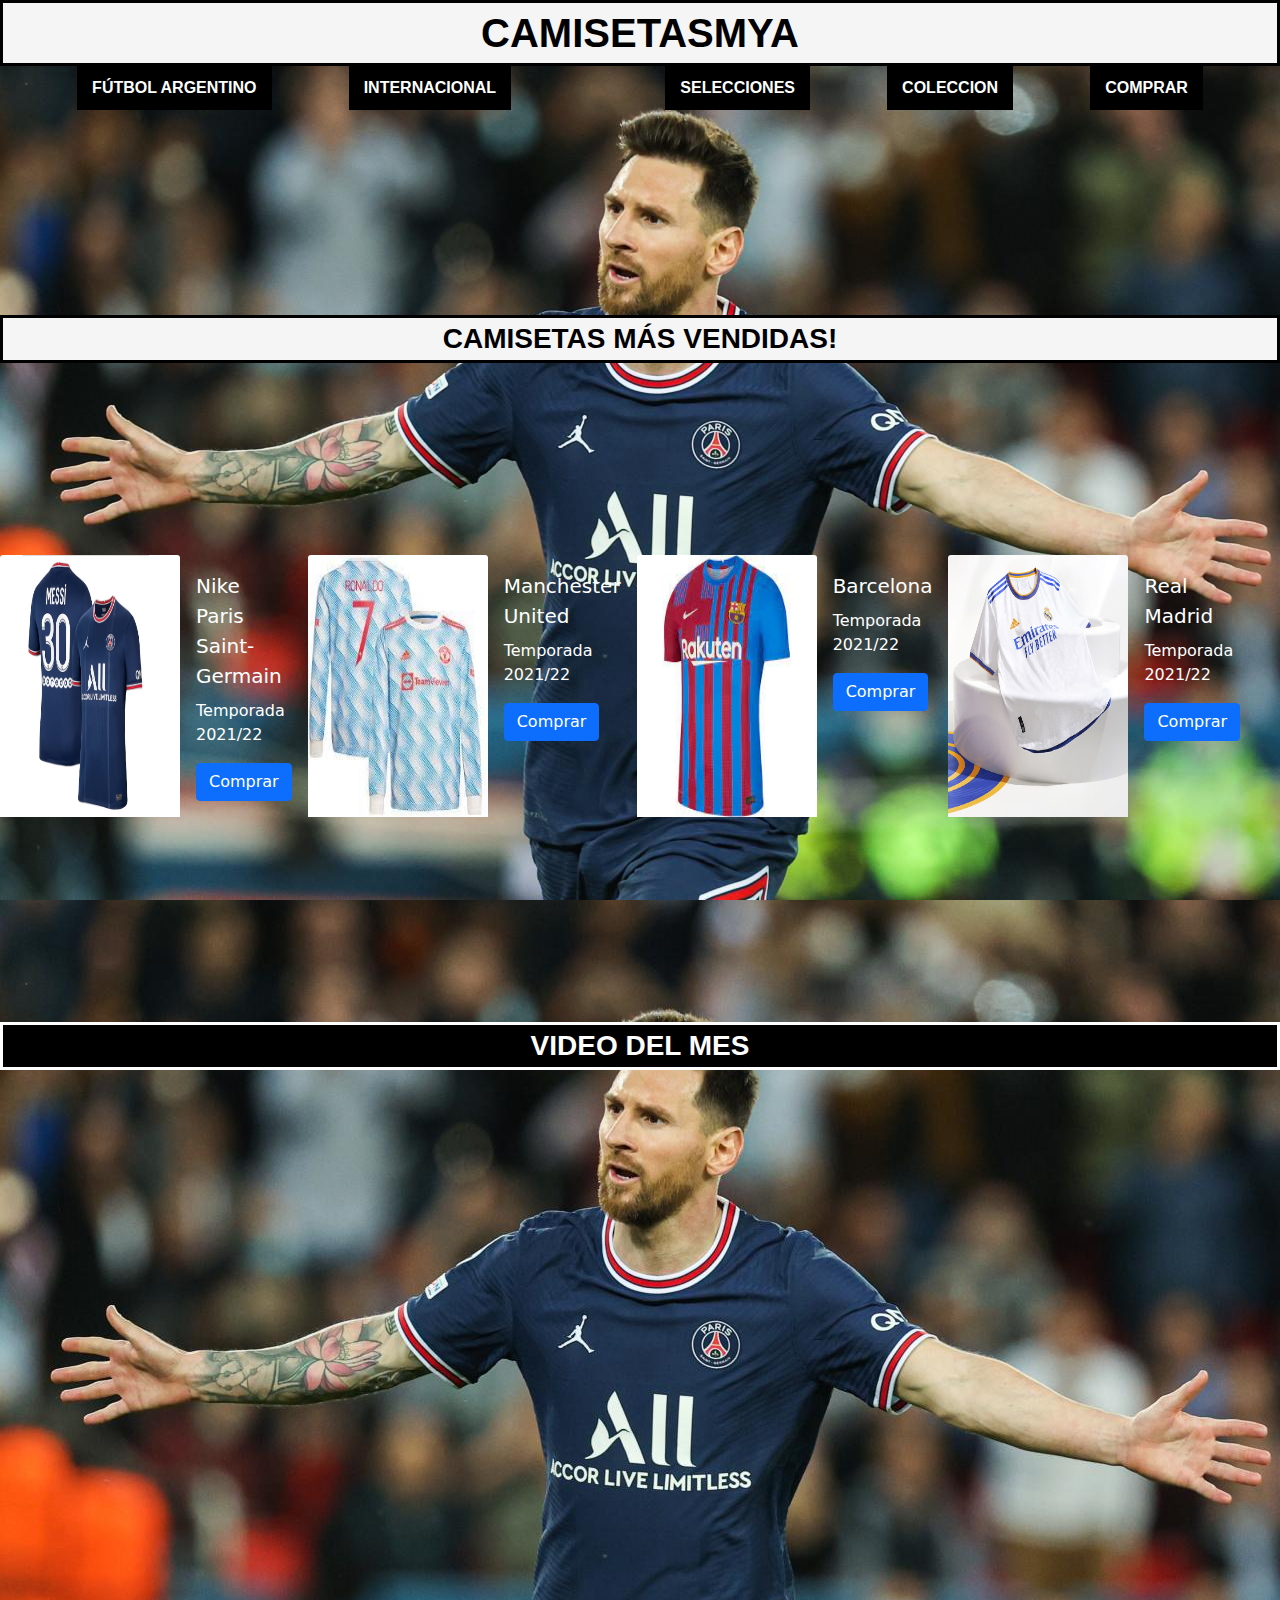
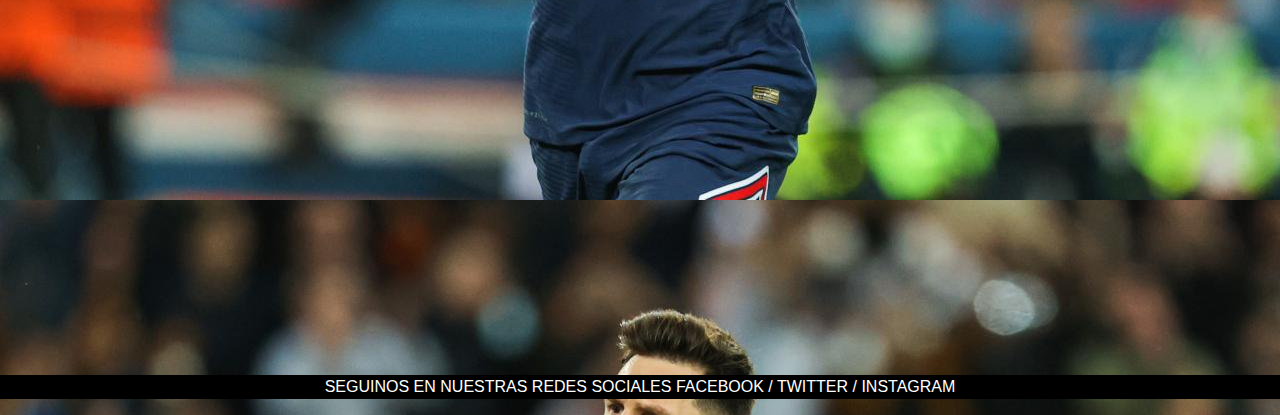
<file: index.html>
<!DOCTYPE html>
<html lang="en">
  <head>
    <meta charset="UTF-8">
    <meta http-equiv="X-UA-Compatible" content="IE=edge">
    <meta name="viewport" content="width=device-width, initial-scale=1.0">
    <title>CamisetasdeFutbol</title>
    <link rel="stylesheet" href="css/estilos.css">
    <link rel="stylesheet" href="./bootstrap-local/css/bootstrap.css">
    <meta name="keywords" content="Camisetas de Fútbol, Indumentaria, Messi, PSG, Selecciones">
    <meta name="description" content="Somos especialistas en camisetas de fútbol, contamos con una amplia variedad">
  </head>
<body>
  
  <header class="cabeza fuente">
    <a  class="cabeza__index" href="./index.html"><h1>CamisetasMyA</h1></a>      
  </header>

  <nav>
      <div class= "fuente">
        <ul class="menuPrincipal" >
          <li><a>Fútbol Argentino</a>
            <ul>
              <li><a href="./views/futbolargentino.html">Primera División</a></li>
            </ul>
          </li>  
          <li><a>Internacional</a>
            <ul>
              <li><a href="./views/internacional.html">LaLiga</a></li>
              <li><a href="./views/internacional.html">Premier League</a></li>
              <li><a href="./views/internacional.html">Serie A</a></li>
              <li><a href="./views/internacional.html">Ligue 1</a></li>
              <li><a href="./views/internacional.html">Bundesliga</a></li>
            </ul>
          <li>
            <li><a>Selecciones</a>
              <ul>
                <li><a href="./views/selecciones.html">America</a></li>
                <li><a href="./views/selecciones.html">Europa</a></li>
                <li><a href="./views/selecciones.html">Asia</a></li>
                <li><a href="./views/selecciones.html">Oceanía</a></li>
                <li><a href="./views/selecciones.html">África</a></li>
              </ul>
            </li>
            <li><a>Coleccion</a>  
              <ul>
                <li><a href="./views/coleccion.html">Camisetas con Historia</a></li>
              </ul>
            </li>
            <li><a href="./views/comprar.html">Comprar</a></li>
        </ul>
      </div>
  </nav>
  <main>
    <h2 class=" h3 titulo fuente">Camisetas más vendidas!</h2>
    <section class="listas" >
      <div  class="mx-auto" class="card" style="width: 18rem;">
        <img src="./Multimedia/imagenes/Messi30.jpg" class="card-img-top" alt="barsa">
        <div class="card-body">
          <p class="h5 card-title">Nike Paris Saint-Germain</p>
          <p class="card-text">Temporada 2021/22</p>
          <a href="./views/comprar.html" class="btn btn-primary">Comprar</a>
        </div>
        <div class="mx-auto" class="card" style="width: 18rem;">
          <img src="./Multimedia/imagenes/manchester united.jpg" class="card-img-top" alt="madrid">
          <div class="card-body">
            <p class="h5 card-title">Manchester United</p>
            <p class="card-text">Temporada 2021/22</p>
            <a href="./views/comprar.html" class="btn btn-primary">Comprar</a>
          </div>
          <div  class="mx-auto" class="card" style="width: 18rem;">
            <img src="./Multimedia/imagenes/barcelona.jpg" class="card-img-top" alt="Sevilla">
            <div class="card-body">
              <p class="h5 card-title">Barcelona</p>
              <p class="card-text">Temporada 2021/22</p>
              <a href="./views/comprar.html" class="btn btn-primary">Comprar</a>
            </div>
            <div  class="mx-auto" class="card" style="width: 18rem;">
              <img src="./Multimedia/imagenes/real madrid.jpg" class="card-img-top" alt="AtleticoMadrid">
              <div class="card-body">
                <p class="h5 card-title">Real Madrid</p>
                <p class="card-text">Temporada 2021/22</p>
                <a href="./views/comprar.html" class="btn btn-primary">Comprar</a>
              </div>
      </div>
    </section>
 <h3 class="titulo fuente">VIDEO DEL MES </h3>
    <div >
      <iframe class="video" src="https://www.youtube.com/embed/QLHrsoxphJk" title="YouTube video player" frameborder="0" allow="accelerometer; autoplay; clipboard-write; encrypted-media; gyroscope; picture-in-picture" allowfullscreen style="width: 50rem; height: 50vh;"></iframe>
    </div>
  </main>
  <footer class="footer fuente">
    <p class="footer__pie">Seguinos en nuestras redes sociales Facebook / Twitter / Instagram</p>    
  </footer>
  <script src="https://cdn.jsdelivr.net/npm/@popperjs/core@2.10.2/dist/umd/popper.min.js" integrity="sha384-7+zCNj/IqJ95wo16oMtfsKbZ9ccEh31eOz1HGyDuCQ6wgnyJNSYdrPa03rtR1zdB" crossorigin="anonymous"></script>
  <script src="https://cdn.jsdelivr.net/npm/bootstrap@5.1.3/dist/js/bootstrap.min.js" integrity="sha384-QJHtvGhmr9XOIpI6YVutG+2QOK9T+ZnN4kzFN1RtK3zEFEIsxhlmWl5/YESvpZ13" crossorigin="anonymous"></script>
</body>
</html>
</file>
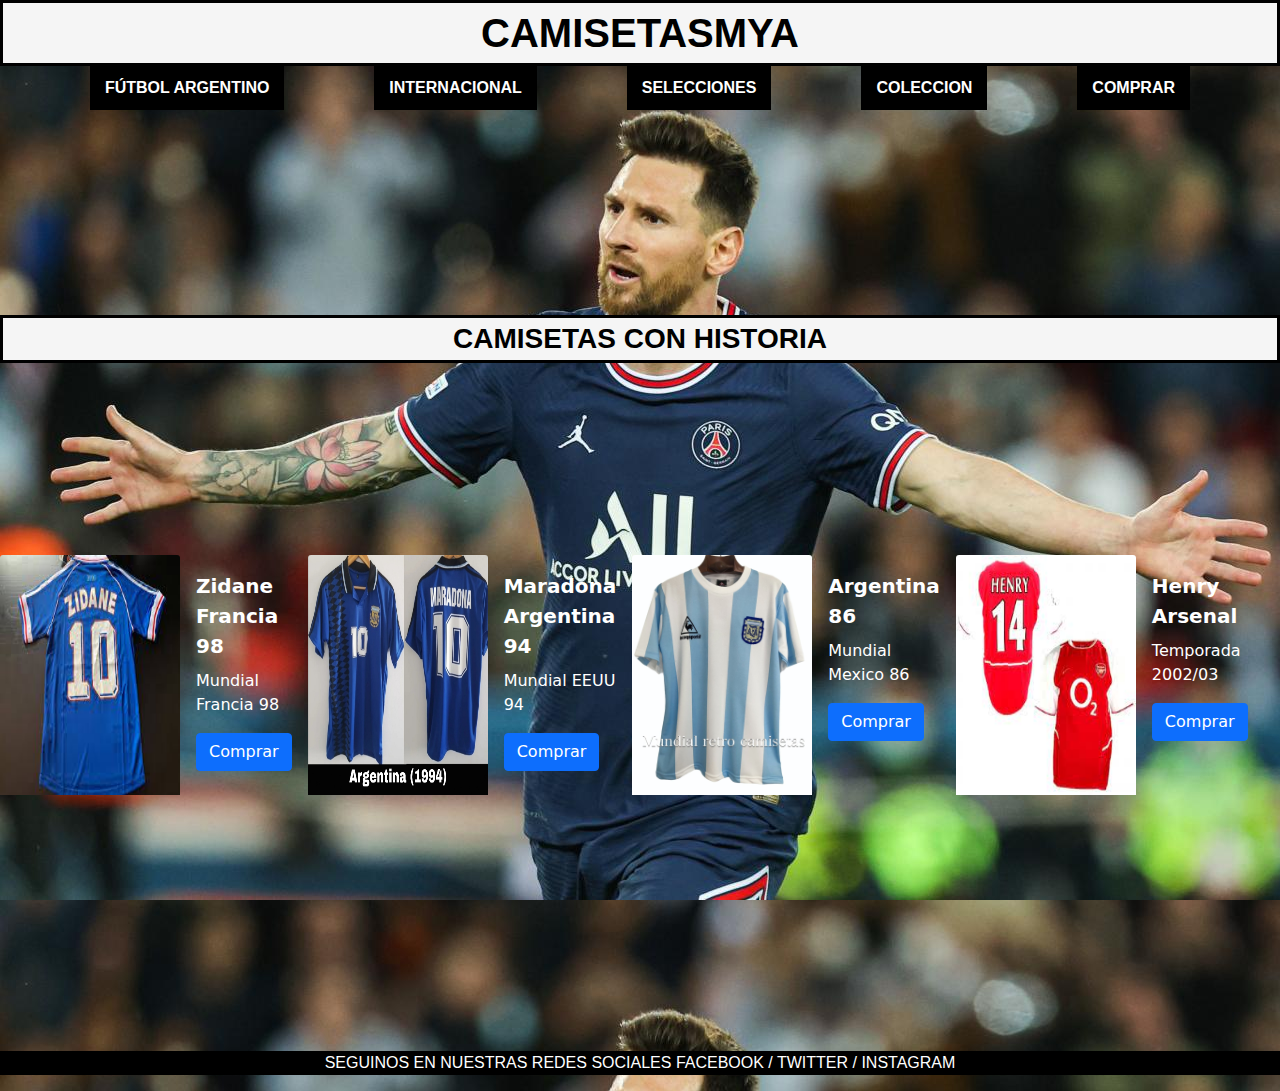
<file: views/coleccion.html>
<!DOCTYPE html>
<html lang="en">
    <head>
        <meta charset="UTF-8">
        <meta http-equiv="X-UA-Compatible" content="IE=edge">
        <meta name="viewport" content="width=device-width, initial-scale=1.0">
        <title>Colección</title>
        <link rel="stylesheet" href="../css/estilos.css">
        <link rel="stylesheet" href="../bootstrap-local/css/bootstrap.css">
        <meta name="keywords" content="Maradona, Zidane, Henry">
        <meta name="description" content="Camisetas recordadas por los fans, para verdaderos amantes del futbol">
    </head>
<body>
    <header class="cabeza fuente">
        <a class="cabeza__index" href="../index.html"><h1>CamisetasMyA</h1></a>
    </header>   
    
  <nav>
    <div class="fuente">
      <ul class="menuPrincipal">
        <li><a>Fútbol Argentino</a>
          <ul>
            <li><a href="./futbolargentino.html">Primera División</a></li>
          </ul>
        </li>  
        <li><a>Internacional</a>
          <ul>
            <li><a href="./internacional.html">LaLiga</a></li>
            <li><a href="./internacional.html">Premier League</a></li>
            <li><a href="./internacional.html">Serie A</a></li>
            <li><a href="./internacional.html">Ligue 1</a></li>
            <li><a href="./internacional.html">Bundesliga</a></li>
          </ul>
        </li>
          <li><a>Selecciones</a>
            <ul>
              <li><a href="./selecciones.html">America</a></li>
              <li><a href="./selecciones.html">Europa</a></li>
              <li><a href="./selecciones.html">Asia</a></li>
              <li><a href="./selecciones.html">Oceanía</a></li>
              <li><a href="./selecciones.html">África</a></li>
            </ul>
          </li>
          <li><a>Coleccion</a>  
            <ul>
              <li><a href="./coleccion.html">Camisetas con Historia</a></li>
            </ul>
          </li>
          <li><a href="./comprar.html">Comprar</a></li>
      </ul>
    </div> 
  </nav>
    <main>
      <h2 class="h3 titulo fuente">Camisetas con Historia</h2>
      <section class="listas" >
        <div  class="mx-auto" class="card" style="width: 18rem;">
          <img src="../Multimedia/imagenes/Zidane 98.jpg" class="card-img-top" alt="barsa">
          <div class="card-body">
            <h5 class="card-title">Zidane Francia 98</h5>
            <p class="card-text">Mundial Francia 98</p>
            <a href="./comprar.html" class="btn btn-primary">Comprar</a>
          </div>
          <div class="mx-auto" class="card" style="width: 18rem;">
            <img src="../Multimedia/imagenes/Maradona 94.jpg" class="card-img-top" alt="madrid">
            <div class="card-body">
              <h5 class="card-title">Maradona Argentina 94</h5>
              <p class="card-text">Mundial EEUU 94</p>
              <a href="./comprar.html" class="btn btn-primary">Comprar</a>
            </div>
            <div  class="mx-auto" class="card" style="width: 18rem;">
              <img src="../Multimedia/imagenes/argentina 86.jpg" class="card-img-top" alt="Sevilla">
              <div class="card-body">
                <h5 class="card-title">Argentina 86</h5>
                <p class="card-text">Mundial Mexico 86</p>
                <a href="./comprar.html" class="btn btn-primary">Comprar</a>
              </div>
              <div  class="mx-auto" class="card" style="width: 18rem;">
                <img src="../Multimedia/imagenes/Henry 14.jpg" class="card-img-top" alt="AtleticoMadrid">
                <div class="card-body">
                  <h5 class="card-title">Henry Arsenal</h5>
                  <p class="card-text">Temporada 2002/03</p>
                  <a href="./comprar.html" class="btn btn-primary">Comprar</a>
                </div>
        </div>
      </section>

    </main>
  <footer class="footer fuente">
    <p class="footer__pie">Seguinos en nuestras redes sociales Facebook / Twitter / Instagram</p>    
  </footer>
  <script src="https://cdn.jsdelivr.net/npm/@popperjs/core@2.10.2/dist/umd/popper.min.js" integrity="sha384-7+zCNj/IqJ95wo16oMtfsKbZ9ccEh31eOz1HGyDuCQ6wgnyJNSYdrPa03rtR1zdB" crossorigin="anonymous"></script>
  <script src="https://cdn.jsdelivr.net/npm/bootstrap@5.1.3/dist/js/bootstrap.min.js" integrity="sha384-QJHtvGhmr9XOIpI6YVutG+2QOK9T+ZnN4kzFN1RtK3zEFEIsxhlmWl5/YESvpZ13" crossorigin="anonymous"></script>
</body>
</html>
</file>
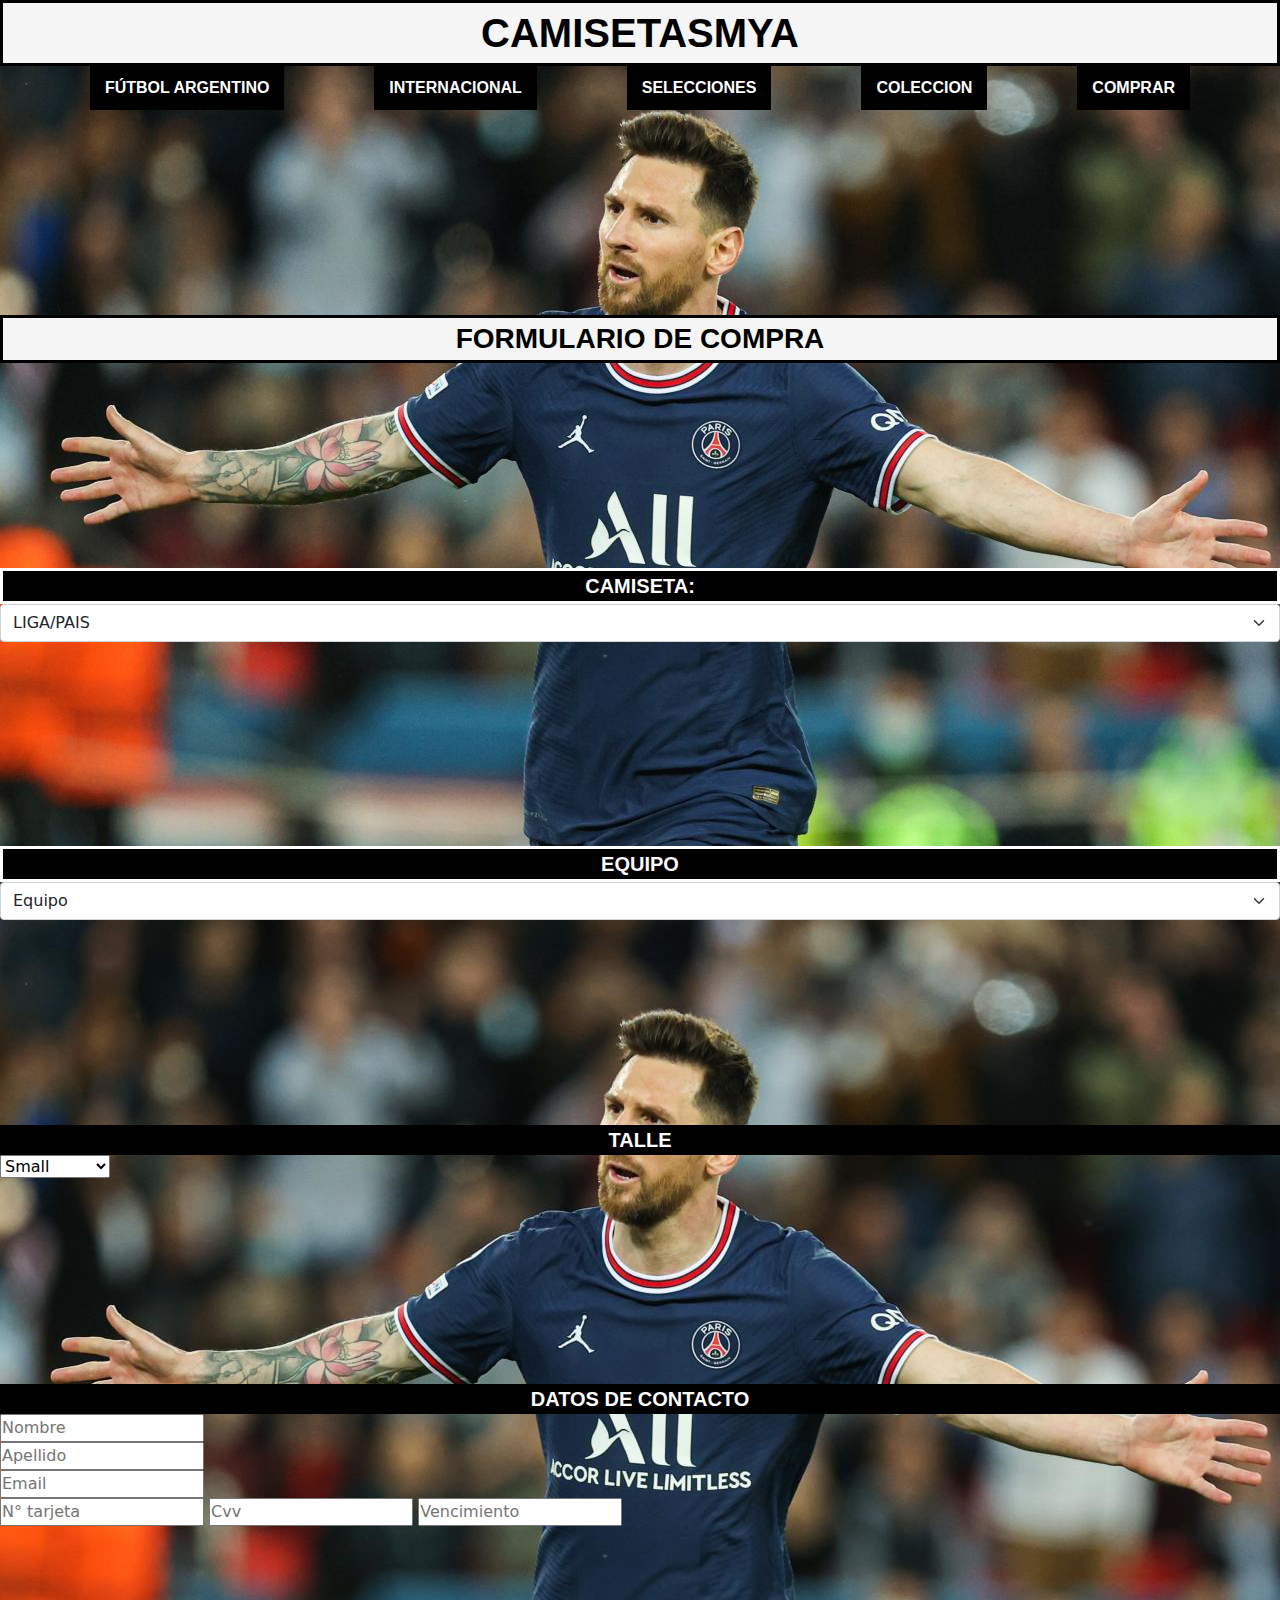
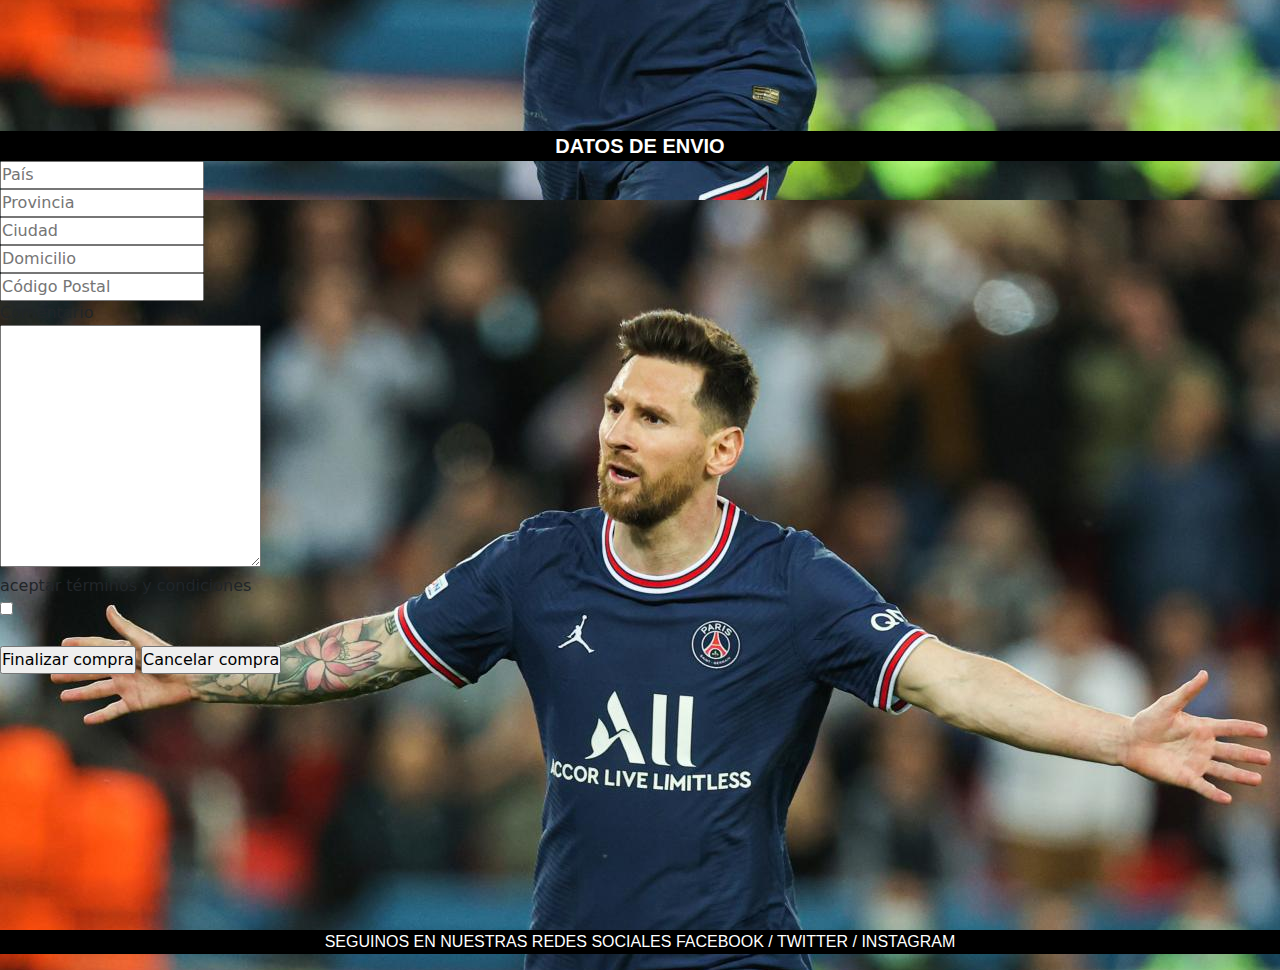
<file: views/comprar.html>
<!DOCTYPE html>
<html lang="en">
    <head>
        <meta charset="UTF-8">
        <meta http-equiv="X-UA-Compatible" content="IE=edge">
        <meta name="viewport" content="width=device-width, initial-scale=1.0">
        <title>Comprar</title>
        <link rel="stylesheet" href="../css/estilos.css">
        <link rel="stylesheet" href="../bootstrap-local/css/bootstrap.css">
        <meta name="keywords" content="Comprar, formulario, datos personales">
        <meta name="description" content="Completa todo el formulario para finalizar la compra">
    </head>
  <body>
    <header class="cabeza fuente">
        <a  class="cabeza__index" href="../index.html"><h1>CamisetasMyA</h1></a>
    </header>   
    <nav>
      <div class="fuente">
        <ul class="menuPrincipal">
          <li><a>Fútbol Argentino</a>
            <ul>
              <li><a href="./futbolargentino.html">Primera División</a></li>
            </ul>
          </li>  
          <li><a>Internacional</a>
            <ul>
              <li><a href="./internacional.html">LaLiga</a></li>
              <li><a href="./internacional.html">Premier League</a></li>
              <li><a href="./internacional.html">Serie A</a></li>
              <li><a href="./internacional.html">Ligue 1</a></li>
              <li><a href="./internacional.html">Bundesliga</a></li>
            </ul>
          </li>
            <li><a>Selecciones</a>
              <ul>
                <li><a href="./selecciones.html">America</a></li>
                <li><a href="./selecciones.html">Europa</a></li>
                <li><a href="./selecciones.html">Asia</a></li>
                <li><a href="./selecciones.html">Oceanía</a></li>
                <li><a href="./selecciones.html">África</a></li>
              </ul>
            </li>
            <li><a>Coleccion</a>  
              <ul>
                <li><a href="./coleccion.html">Camisetas con Historia</a></li>
              </ul>
            </li>
            <li><a href="./comprar.html">Comprar</a></li>
        </ul>
      </div>  
    </nav>
    <main>
        
        
        <h2 class="h3 titulo fuente">Formulario de compra</h2>

       
        <form class="formCompra" class="form-control" action="">

            <h3 class="h5 titulo fuente">Camiseta:</h3>
            <select class="form-select" aria-label="Default select example">
              <option selected>LIGA/PAIS</option>
              <option value="1">Futbol Argentino</option>
              <option value="2">Futbol Internacional</option>
              <option value="3">Selecciones</option>
              <option value="4">Colección</option>
            </select>

            <h4 class="h5 titulo fuente">Equipo</h4>
            <section>
              <select class="form-select" aria-label="Default select example">
                <option selected>Equipo</option>
                <option value="1">Boca Juniors</option>
                <option value="2">Independiente</option>
                <option value="3">Racing Club</option>
                <option value="4">River Plate</option>
                <option value="5">Barcelona</option>
                <option value="6">Real Madrid</option>
                <option value="7">Sevilla</option>
                <option value="8">Atletico Madrid</option>
                <option value="9">Manchester United</option>
                <option value="10">Manchester City</option>
                <option value="11">Liverpool</option>
                <option value="12">Chealsea</option>
                <option value="13">Tottenham</option>
                <option value="14">inter</option>
                <option value="15">Milan</option>
                <option value="16">Juventus</option>
                <option value="17">Napoli</option>
                <option value="18">Roma</option>
                <option value="19">Paris Saint Germain</option>
                <option value="20">Monaco</option>
                <option value="21">Lille</option>
                <option value="22">Montpellier</option>
                <option value="23">Bayern Munich</option>
                <option value="24">Borussia Dortmund</option>
                <option value="25">Schalke 04</option>
                <option value="26">VfB Stuttgart</option>
                <option value="27">Argentina</option>
                <option value="28">Brasil</option>
                <option value="29">Uruguay</option>
                <option value="30">Chile</option>
                <option value="30">España</option>
                <option value="30">Inglaterra</option>
                <option value="30">Portugal</option>
                <option value="30">Italia</option>
                <option value="30">Japon</option>
                <option value="30">China</option>
                <option value="30">Corea del Sur</option>
                <option value="30">Kazajistan</option>
                <option value="30">Australia</option>
                <option value="30">Nueva Zelanda</option>
                <option value="30">Sudafrica</option>
                <option value="30">Zidane Francia 98</option>
                <option value="30">Maradona Argentina 94</option>
                <option value="30">Argentina 86</option>
                <option value="30">Henry Arsenal</option>
              </select>
  
            </section>
            <h5 class="h5 titulo fuente">Talle</h5>
            <section>
                <select name="talles">
                    <option value="S">Small</option>
                    <option value="M">Medium</option>
                    <option value="L">Large</option>
                    <option value="XL">ExtraLarge</option>
                    <option value="XXL">XXLarge</option>
                </select>
            </section>


            <h6 class="h5 titulo fuente">Datos de contacto</h6>
            <section>
                <input type="text" name="nombre" placeholder="Nombre"> <br>
                <input type="text" name="apellido" placeholder="Apellido"> <br>
                <input type="email" name="correo" placeholder="Email"> <br>
                <input type="text" name="Tarjeta de Credito" placeholder="N° tarjeta">
                <input type="password" name="Código seguridad" placeholder="Cvv">
                <input type="text"name="Fecha Vencimiento" placeholder="Vencimiento">
            </section>
            
            <h6 class="h5 titulo fuente">Datos de Envio</h6>
            <section>
                <input type="text" name="País" placeholder="País"> <br>
                <input type="text" name="Provincia" placeholder="Provincia"> <br>
                <input type="text" name="Ciudad" placeholder="Ciudad"> <br>
                <input type="text" name="Domicilio" placeholder="Domicilio"> <br>
                <input type="text" name="CP" placeholder="Código Postal"> <br>

                <label for="Comentario">Comentario</label> <br>

                <textarea name="Comentario" cols="30" rows="10"></textarea> 
            
                <div>aceptar términos y condiciones</div> 
                <input type="checkbox" name="acepta" value="1">  <br>

                <br> 
           
                <input type="submit" value="Finalizar compra"/>
                <input type="reset" value="Cancelar compra"/>
            </section>
        </form>
                
    </main>
    <footer class="footer fuente">
      <p class="footer__pie">Seguinos en nuestras redes sociales Facebook / Twitter / Instagram</p>    
    </footer>
    <script src="https://cdn.jsdelivr.net/npm/@popperjs/core@2.10.2/dist/umd/popper.min.js" integrity="sha384-7+zCNj/IqJ95wo16oMtfsKbZ9ccEh31eOz1HGyDuCQ6wgnyJNSYdrPa03rtR1zdB" crossorigin="anonymous"></script>
    <script src="https://cdn.jsdelivr.net/npm/bootstrap@5.1.3/dist/js/bootstrap.min.js" integrity="sha384-QJHtvGhmr9XOIpI6YVutG+2QOK9T+ZnN4kzFN1RtK3zEFEIsxhlmWl5/YESvpZ13" crossorigin="anonymous"></script>
  </body>
</html>
</file>
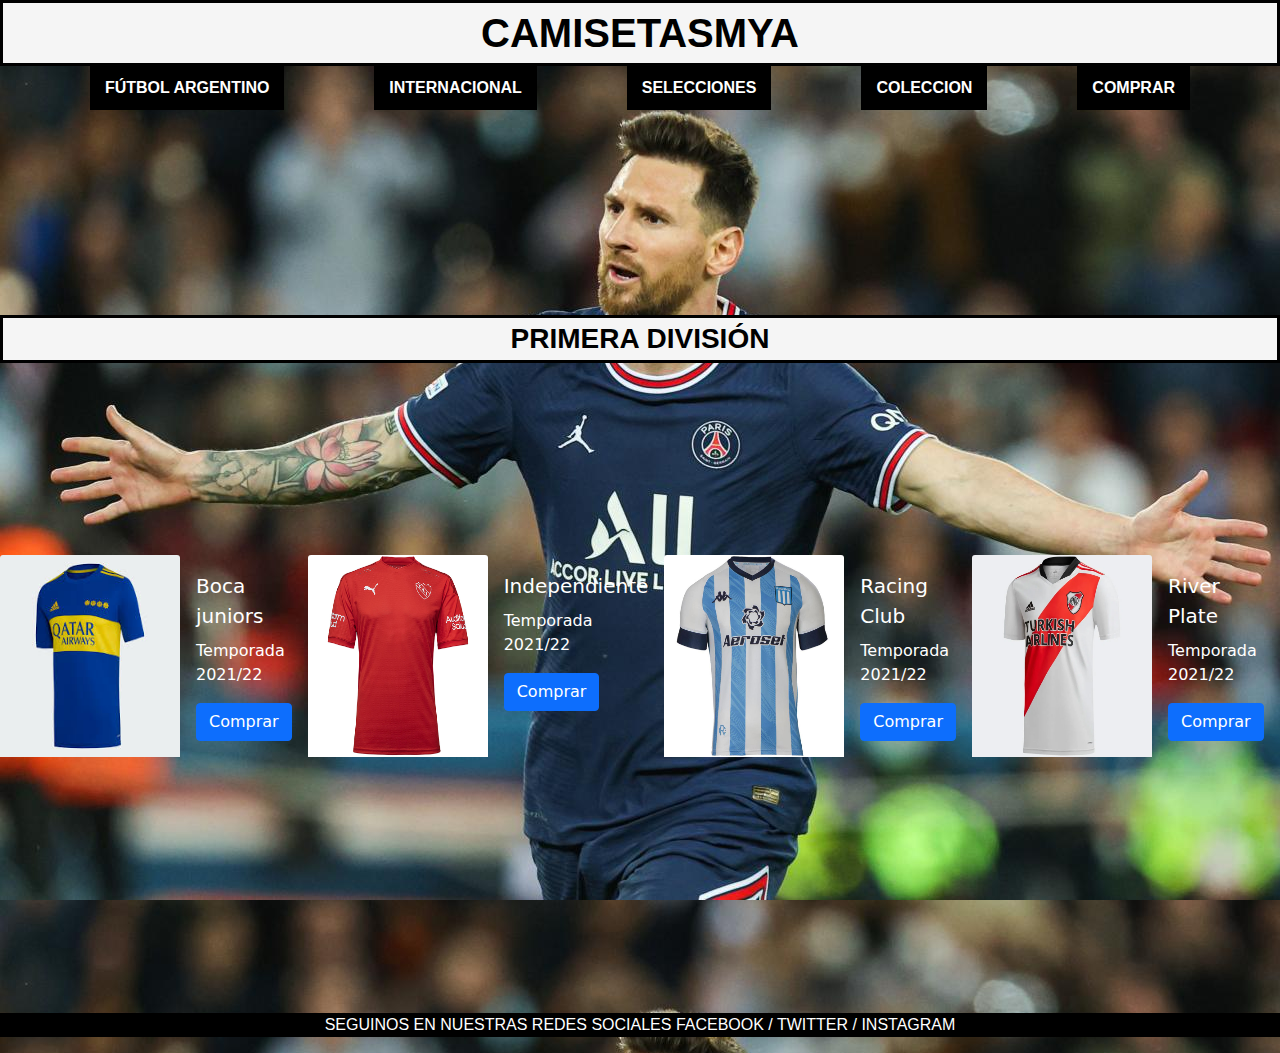
<file: views/futbolargentino.html>
<!DOCTYPE html>
<html lang="en">
    <head>
        <meta charset="UTF-8">
        <meta http-equiv="X-UA-Compatible" content="IE=edge">
        <meta name="viewport" content="width=device-width, initial-scale=1.0">
        <title>futbolargentino</title>
        <link rel="stylesheet" href="../css/estilos.css">
        <link rel="stylesheet" href="../bootstrap-local/css/bootstrap.css">
        <meta name="keywords" content="Camisetas, river, boca, clasico." >
        <meta name="description" content="Camisetas de los mas grandes del fútbol argentino.">
            
      </head>
<body>
  <header class="cabeza fuente">
    <a class="cabeza__index" href="../index.html"><h1>CamisetasMyA</h1></a>      
  </header>


  <nav> 
     <div class="fuente">
        <ul class="menuPrincipal">
          <li><a>Fútbol Argentino</a>
            <ul>
              <li><a href="./futbolargentino.html">Primera División</a></li>
            </ul>
          </li>  
          <li><a>Internacional</a>
            <ul>
              <li><a href="./internacional.html">LaLiga</a></li>
              <li><a href="./internacional.html">Premier League</a></li>
              <li><a href="./internacional.html">Serie A</a></li>
              <li><a href="./internacional.html">Ligue 1</a></li>
              <li><a href="./internacional.html">Bundesliga</a></li>
            </ul>
          </li>
            <li><a>Selecciones</a>
              <ul>
                <li><a href="./selecciones.html">America</a></li>
                <li><a href="./selecciones.html">Europa</a></li>
                <li><a href="./selecciones.html">Asia</a></li>
                <li><a href="./selecciones.html">Oceanía</a></li>
                <li><a href="./selecciones.html">África</a></li>
              </ul>
            </li>
            <li><a>Coleccion</a>  
              <ul>
                <li><a href="./coleccion.html">Camisetas con Historia</a></li>
              </ul>
            </li>
            <li><a href="./comprar.html">Comprar</a></li>
        </ul>
      </div>  
    </section>   
  </nav>
    <main>
        <h3 class=" h3 titulo fuente">Primera División</h3> 
        <section class="listas" >
          <div  class="mx-auto" class="card" style="width: 18rem;">
            <img src="../Multimedia/imagenes/Boca.jpg" class="card-img-top" alt="barsa">
            <div class="card-body">
              <p class="h5 card-title">Boca juniors</p>
              <p class="card-text">Temporada 2021/22</p>
              <a href="./comprar.html" class="btn btn-primary">Comprar</a>
            </div>
            <div class="mx-auto" class="card" style="width: 18rem;">
              <img src="../Multimedia/imagenes/independiente.jpg" class="card-img-top" alt="madrid">
              <div class="card-body">
                <p class="h5 card-title">Independiente</p>
                <p class="card-text">Temporada 2021/22</p>
                <a href="./comprar.html" class="btn btn-primary">Comprar</a>
              </div>
              <div  class="mx-auto" class="card" style="width: 18rem;">
                <img src="../Multimedia/imagenes/racing.jpg" class="card-img-top" alt="Sevilla">
                <div class="card-body">
                  <p class="h5 card-title">Racing Club</p>
                  <p class="card-text">Temporada 2021/22</p>
                  <a href="./comprar.html" class="btn btn-primary">Comprar</a>
                </div>
                <div  class="mx-auto" class="card" style="width: 18rem;">
                  <img src="../Multimedia/imagenes/river.jpg" class="card-img-top" alt="AtleticoMadrid">
                  <div class="card-body">
                    <p class="h5 card-title">River Plate</p>
                    <p class="card-text">Temporada 2021/22</p>
                    <a href="./comprar.html" class="btn btn-primary">Comprar</a>
                  </div>
          </div>
        </section>
    </main>
    <footer class="footer fuente">
      <p class="footer__pie" >Seguinos en nuestras redes sociales Facebook / Twitter / Instagram</p>    
    </footer>
    <script src="https://cdn.jsdelivr.net/npm/@popperjs/core@2.10.2/dist/umd/popper.min.js" integrity="sha384-7+zCNj/IqJ95wo16oMtfsKbZ9ccEh31eOz1HGyDuCQ6wgnyJNSYdrPa03rtR1zdB" crossorigin="anonymous"></script>
<script src="https://cdn.jsdelivr.net/npm/bootstrap@5.1.3/dist/js/bootstrap.min.js" integrity="sha384-QJHtvGhmr9XOIpI6YVutG+2QOK9T+ZnN4kzFN1RtK3zEFEIsxhlmWl5/YESvpZ13" crossorigin="anonymous"></script>
  </body>
  </html>
</file>
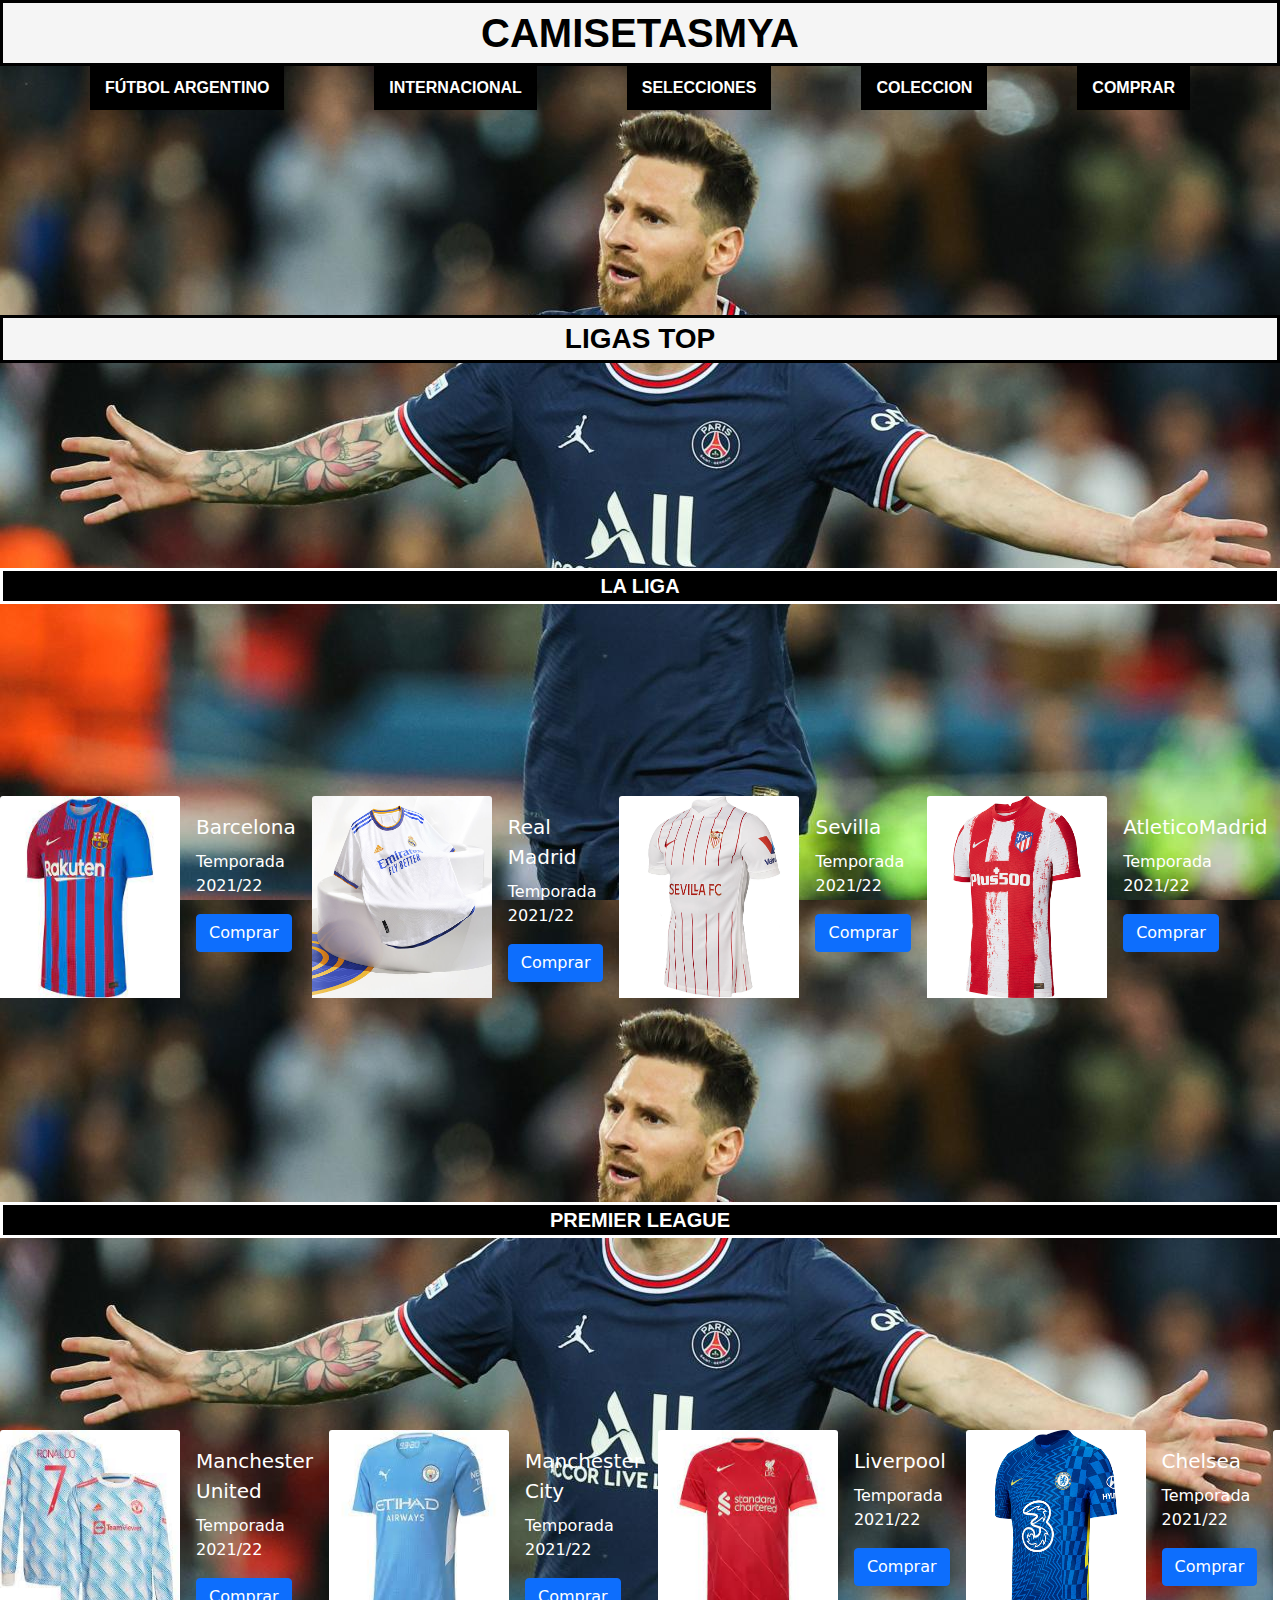
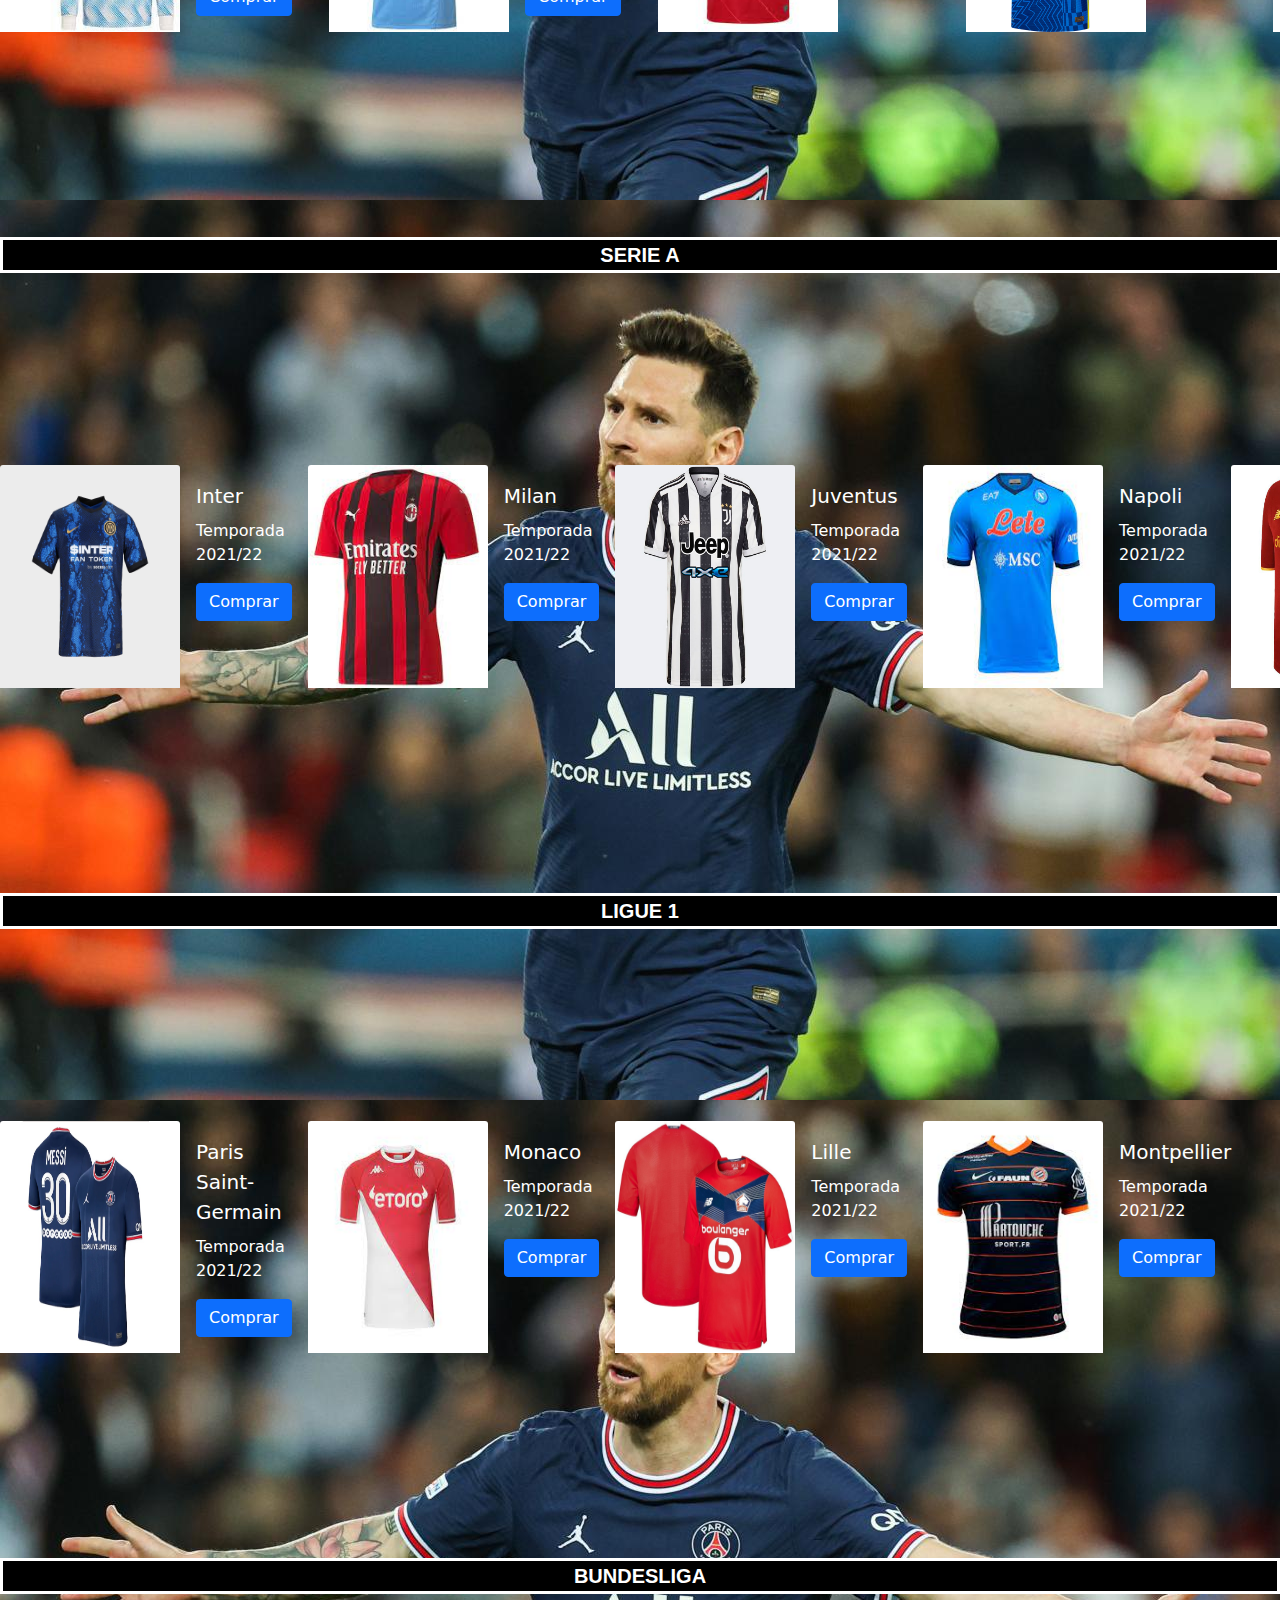
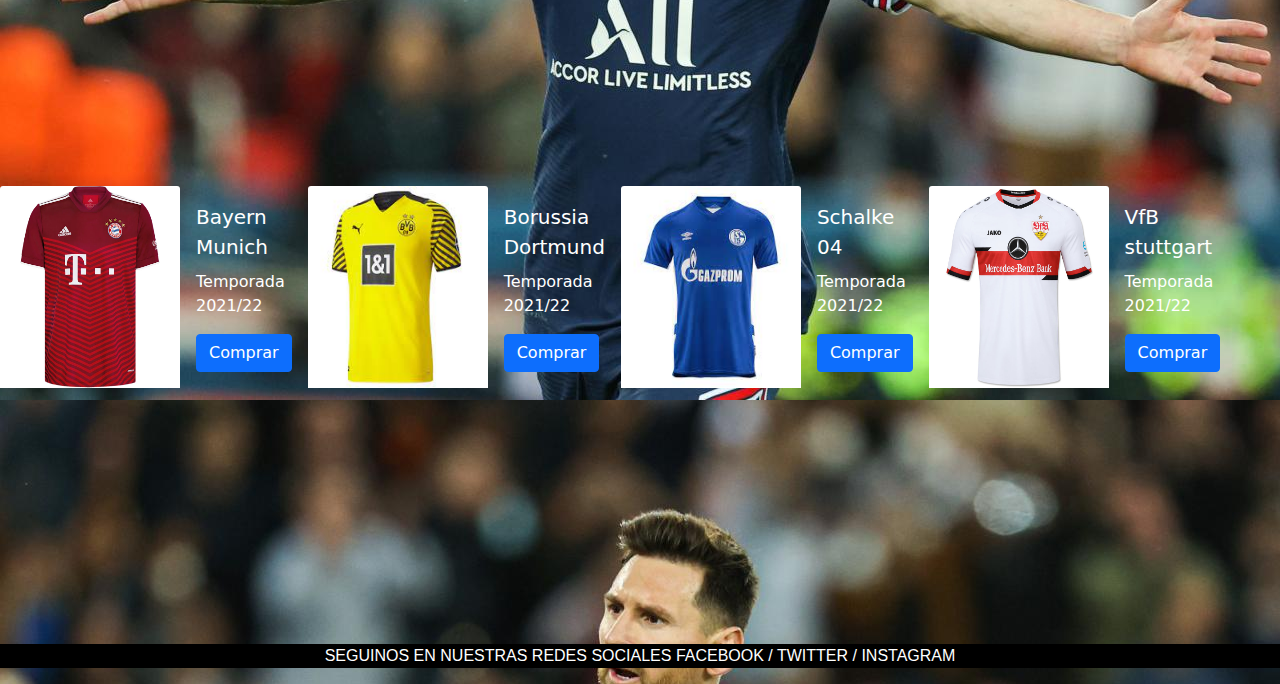
<file: views/internacional.html>
<!DOCTYPE html>
<html lang="en">
    <head>
        <meta charset="UTF-8">
        <meta http-equiv="X-UA-Compatible" content="IE=edge">
        <meta name="viewport" content="width=device-width, initial-scale=1.0">
        <title>Internacional</title>
        <link rel="stylesheet" href="../css/estilos.css">
        <link rel="stylesheet" href="../bootstrap-local/css/bootstrap.css">
        <meta name="keywords" content="LaLiga, Premier, Ligue1, Bundesliga, Cinco ligas top">
        <meta name="description" content="Importamos las camisetas de los equipos de las mejores ligas del mundo">
    </head>
<body>
    <header class="cabeza fuente">  
         <a class="cabeza__index" href="../index.html"><h1>CamisetasMyA</h1></a>
    </header> 

    <nav>
      <div class="fuente">
        <ul class="menuPrincipal">
          <li><a>Fútbol Argentino</a>
            <ul>
              <li><a href="./futbolargentino.html">Primera División</a></li>
            </ul>
          </li>  
          <li><a>Internacional</a>
            <ul>
              <li><a href="./internacional.html">LaLiga</a></li>
              <li><a href="./internacional.html">Premier League</a></li>
              <li><a href="./internacional.html">Serie A</a></li>
              <li><a href="./internacional.html">Ligue 1</a></li>
              <li><a href="./internacional.html">Bundesliga</a></li>
            </ul>
          </li>
            <li><a>Selecciones</a>
              <ul>
                <li><a href="./selecciones.html">America</a></li>
                <li><a href="./selecciones.html">Europa</a></li>
                <li><a href="./selecciones.html">Asia</a></li>
                <li><a href="./selecciones.html">Oceanía</a></li>
                <li><a href="./selecciones.html">África</a></li>
              </ul>
            </li>
            <li><a>Coleccion</a>  
              <ul>
                <li><a href="./coleccion.html">Camisetas con Historia</a></li>
              </ul>
            </li>
            <li><a href="./comprar.html">Comprar</a></li>
        </ul>
      </div>
    </nav>
      
      <main>
        <h2 class="h3 titulo fuente">Ligas Top</h2>

        <h3 class="h5 titulo fuente">La Liga</h3>
        <section class="listas" >
          <div  class="mx-auto" class="card" style="width: 18rem;">
            <img src="../Multimedia/imagenes/barcelona.jpg" class="card-img-top" alt="barsa">
            <div class="card-body">
              <p class="h5 card-title">Barcelona</p>
              <p class="card-text">Temporada 2021/22</p>
              <a href="./comprar.html" class="btn btn-primary">Comprar</a>
            </div>
            <div class="mx-auto" class="card" style="width: 18rem;">
              <img src="../Multimedia/imagenes/real madrid.jpg" class="card-img-top" alt="madrid">
              <div class="card-body">
                <p class="h5 card-title">Real Madrid</p>
                <p class="card-text">Temporada 2021/22</p>
                <a href="./comprar.html" class="btn btn-primary">Comprar</a>
              </div>
              <div  class="mx-auto" class="card" style="width: 18rem;">
                <img src="../Multimedia/imagenes/Sevilla.jpg" class="card-img-top" alt="Sevilla">
                <div class="card-body">
                  <p class="h5 card-title">Sevilla</p>
                  <p class="card-text">Temporada 2021/22</p>
                  <a href="./comprar.html" class="btn btn-primary">Comprar</a>
                </div>
                <div  class="mx-auto" class="card" style="width: 18rem;">
                  <img src="../Multimedia/imagenes/AtleticoMadrid.jpg" class="card-img-top" alt="AtleticoMadrid">
                  <div class="card-body">
                    <p class="h5 card-title">AtleticoMadrid</p>
                    <p class="card-text">Temporada 2021/22</p>
                    <a href="./comprar.html" class="btn btn-primary">Comprar</a>
                  </div>
          </div>
        </section>

        <h3 class="h5 titulo fuente">Premier League</h3>
        <section class="listas" >
          <div  class="mx-auto" class="card" style="width: 18rem;">
            <img src="../Multimedia/imagenes/manchester united.jpg" class="card-img-top" alt="boca juniors">
            <div class="card-body">
              <p class="h5 card-title">Manchester United</p>
              <p class="card-text">Temporada 2021/22</p>
              <a href="./comprar.html" class="btn btn-primary">Comprar</a>
            </div>
            <div class="mx-auto" class="card" style="width: 18rem;">
              <img src="../Multimedia/imagenes/City 22.jpg" class="card-img-top" alt="...">
              <div class="card-body">
                <p class="h5 card-title">Manchester City</p>
                <p class="card-text">Temporada 2021/22</p>
                <a href="./comprar.html" class="btn btn-primary">Comprar</a>
              </div>
              <div  class="mx-auto" class="card" style="width: 18rem;">
                <img src="../Multimedia/imagenes/liverpool 22.jpg" class="card-img-top" alt="...">
                <div class="card-body">
                  <p class="h5 card-title">Liverpool</p>
                  <p class="card-text">Temporada 2021/22</p>
                  <a href="./comprar.html" class="btn btn-primary">Comprar</a>
                </div>
                <div  class="mx-auto" class="card" style="width: 18rem;">
                  <img src="../Multimedia/imagenes/chelsea 22.jpg" class="card-img-top" alt="...">
                  <div class="card-body">
                    <p class="h5 card-title">Chelsea</p>
                    <p class="card-text">Temporada 2021/22</p>
                    <a href="./comprar.html" class="btn btn-primary">Comprar</a>
                  </div>
                  <div  class="mx-auto" class="card" style="width: 18rem;">
                    <img src="../Multimedia/imagenes/tottenham 22.jpg" class="card-img-top" alt="...">
                    <div class="card-body">
                      <p class="h5 card-title"> Tottenham</p>
                      <p class="card-text">Temporada 2021/22</p>
                      <a href="./comprar.html" class="btn btn-primary">Comprar</a>
                    </div>
          </div>
        </section>

        <h3 class="h5 titulo fuente">Serie A</h3>
          <section class="listas" >
            <div  class="mx-auto" class="card" style="width: 18rem;">
              <img src="../Multimedia/imagenes/inter 22.jpg" class="card-img-top" alt="boca juniors">
              <div class="card-body">
                <p class="h5 card-title">Inter</p>
                <p class="card-text">Temporada 2021/22</p>
                <a href="./comprar.html" class="btn btn-primary">Comprar</a>
              </div>
              <div class="mx-auto" class="card" style="width: 18rem;">
                <img src="../Multimedia/imagenes/milan 22.jpg" class="card-img-top" alt="...">
                <div class="card-body">
                  <p class="h5 card-title">Milan</p>
                  <p class="card-text">Temporada 2021/22</p>
                  <a href="./comprar.html" class="btn btn-primary">Comprar</a>
                </div>
                <div  class="mx-auto" class="card" style="width: 18rem;">
                  <img src="../Multimedia/imagenes/juventus 22.jpg" class="card-img-top" alt="...">
                  <div class="card-body">
                    <p class="h5 card-title">Juventus</p>
                    <p class="card-text">Temporada 2021/22</p>
                    <a href="./comprar.html" class="btn btn-primary">Comprar</a>
                  </div>
                  <div  class="mx-auto" class="card" style="width: 18rem;">
                    <img src="../Multimedia/imagenes/Napoli 22.jpg" class="card-img-top" alt="...">
                    <div class="card-body">
                      <p class="h5 card-title">Napoli</p>
                      <p class="card-text">Temporada 2021/22</p>
                      <a href="./comprar.html" class="btn btn-primary">Comprar</a>
                    </div>
                    <div  class="mx-auto" class="card" style="width: 18rem;">
                      <img src="../Multimedia/imagenes/roma 22.jpg" class="card-img-top" alt="...">
                      <div class="card-body">
                        <p class="h5 card-title">Roma</p>
                        <p class="card-text">Temporada 2021/22</p>
                        <a href="./comprar.html" class="btn btn-primary">Comprar</a>
                      </div>
            </div>
          </section>

        <h3 class="h5 titulo fuente">Ligue 1</h3>
        <section>
          <section class="listas" >
            <div  class="mx-auto" class="card" style="width: 18rem;">
              <img src="../Multimedia/imagenes/Messi30.jpg" class="card-img-top" alt="boca juniors">
              <div class="card-body">
                <p class="h5 card-title">Paris Saint-Germain</p>
                <p class="card-text">Temporada 2021/22</p>
                <a href="./comprar.html" class="btn btn-primary">Comprar</a>
              </div>
              <div class="mx-auto" class="card" style="width: 18rem;">
                <img src="../Multimedia/imagenes/monaco 22.jpg" class="card-img-top" alt="...">
                <div class="card-body">
                  <p class="h5 card-title">Monaco</p>
                  <p class="card-text">Temporada 2021/22</p>
                  <a href="./comprar.html" class="btn btn-primary">Comprar</a>
                </div>
                <div  class="mx-auto" class="card" style="width: 18rem;">
                  <img src="../Multimedia/imagenes/lille 22.jpg" class="card-img-top" alt="...">
                  <div class="card-body">
                    <p class="h5 card-title">Lille</p>
                    <p class="card-text">Temporada 2021/22</p>
                    <a href="./comprar.html" class="btn btn-primary">Comprar</a>
                  </div>
                  <div  class="mx-auto" class="card" style="width: 18rem;">
                    <img src="../Multimedia/imagenes/montpellier 22.jpg" class="card-img-top" alt="...">
                    <div class="card-body">
                      <p class="h5 card-title">Montpellier</p>
                      <p class="card-text">Temporada 2021/22</p>
                      <a href="./comprar.html" class="btn btn-primary">Comprar</a>
                    </div>
            </div> 
          </section>           
        <h3 class="h5 titulo fuente">Bundesliga</h3>
        <section class="listas" >
          <div  class="mx-auto" class="card" style="width: 18rem;">
            <img src="../Multimedia/imagenes/bayern-munich 22.jpg" class="card-img-top" alt="boca juniors">
            <div class="card-body">
              <p class="h5 card-title">Bayern Munich</p>
              <p class="card-text">Temporada 2021/22</p>
              <a href="./comprar.html" class="btn btn-primary">Comprar</a>
            </div>
            <div class="mx-auto" class="card" style="width: 18rem;">
              <img src="../Multimedia/imagenes/borussia 22.jpg" class="card-img-top" alt="...">
              <div class="card-body">
                <p class="h5 card-title">Borussia Dortmund</p>
                <p class="card-text">Temporada 2021/22</p>
                <a href="./comprar.html" class="btn btn-primary">Comprar</a>
              </div>
              <div  class="mx-auto" class="card" style="width: 18rem;">
                <img src="../Multimedia/imagenes/Schalke 04 22.jpg" class="card-img-top" alt="...">
                <div class="card-body">
                  <p class="h5 card-title">Schalke 04</p>
                  <p class="card-text">Temporada 2021/22</p>
                  <a href="./comprar.html" class="btn btn-primary">Comprar</a>
                </div>
                <div  class="mx-auto" class="card" style="width: 18rem;">
                  <img src="../Multimedia/imagenes/VfB stuttgart 22.jpg" class="card-img-top" alt="...">
                  <div class="card-body">
                    <p class="h5 card-title">VfB stuttgart</p>
                    <p class="card-text">Temporada 2021/22</p>
                    <a href="./comprar.html" class="btn btn-primary">Comprar</a>
                  </div>
          </div>
        </section>
    </main>
    
    <footer class="footer fuente">
      <p class="footer__pie">Seguinos en nuestras redes sociales Facebook / Twitter / Instagram</p>    
    </footer>
    <script src="https://cdn.jsdelivr.net/npm/@popperjs/core@2.10.2/dist/umd/popper.min.js" integrity="sha384-7+zCNj/IqJ95wo16oMtfsKbZ9ccEh31eOz1HGyDuCQ6wgnyJNSYdrPa03rtR1zdB" crossorigin="anonymous"></script>
    <script src="https://cdn.jsdelivr.net/npm/bootstrap@5.1.3/dist/js/bootstrap.min.js" integrity="sha384-QJHtvGhmr9XOIpI6YVutG+2QOK9T+ZnN4kzFN1RtK3zEFEIsxhlmWl5/YESvpZ13" crossorigin="anonymous"></script>
  </body>
</html>
</file>
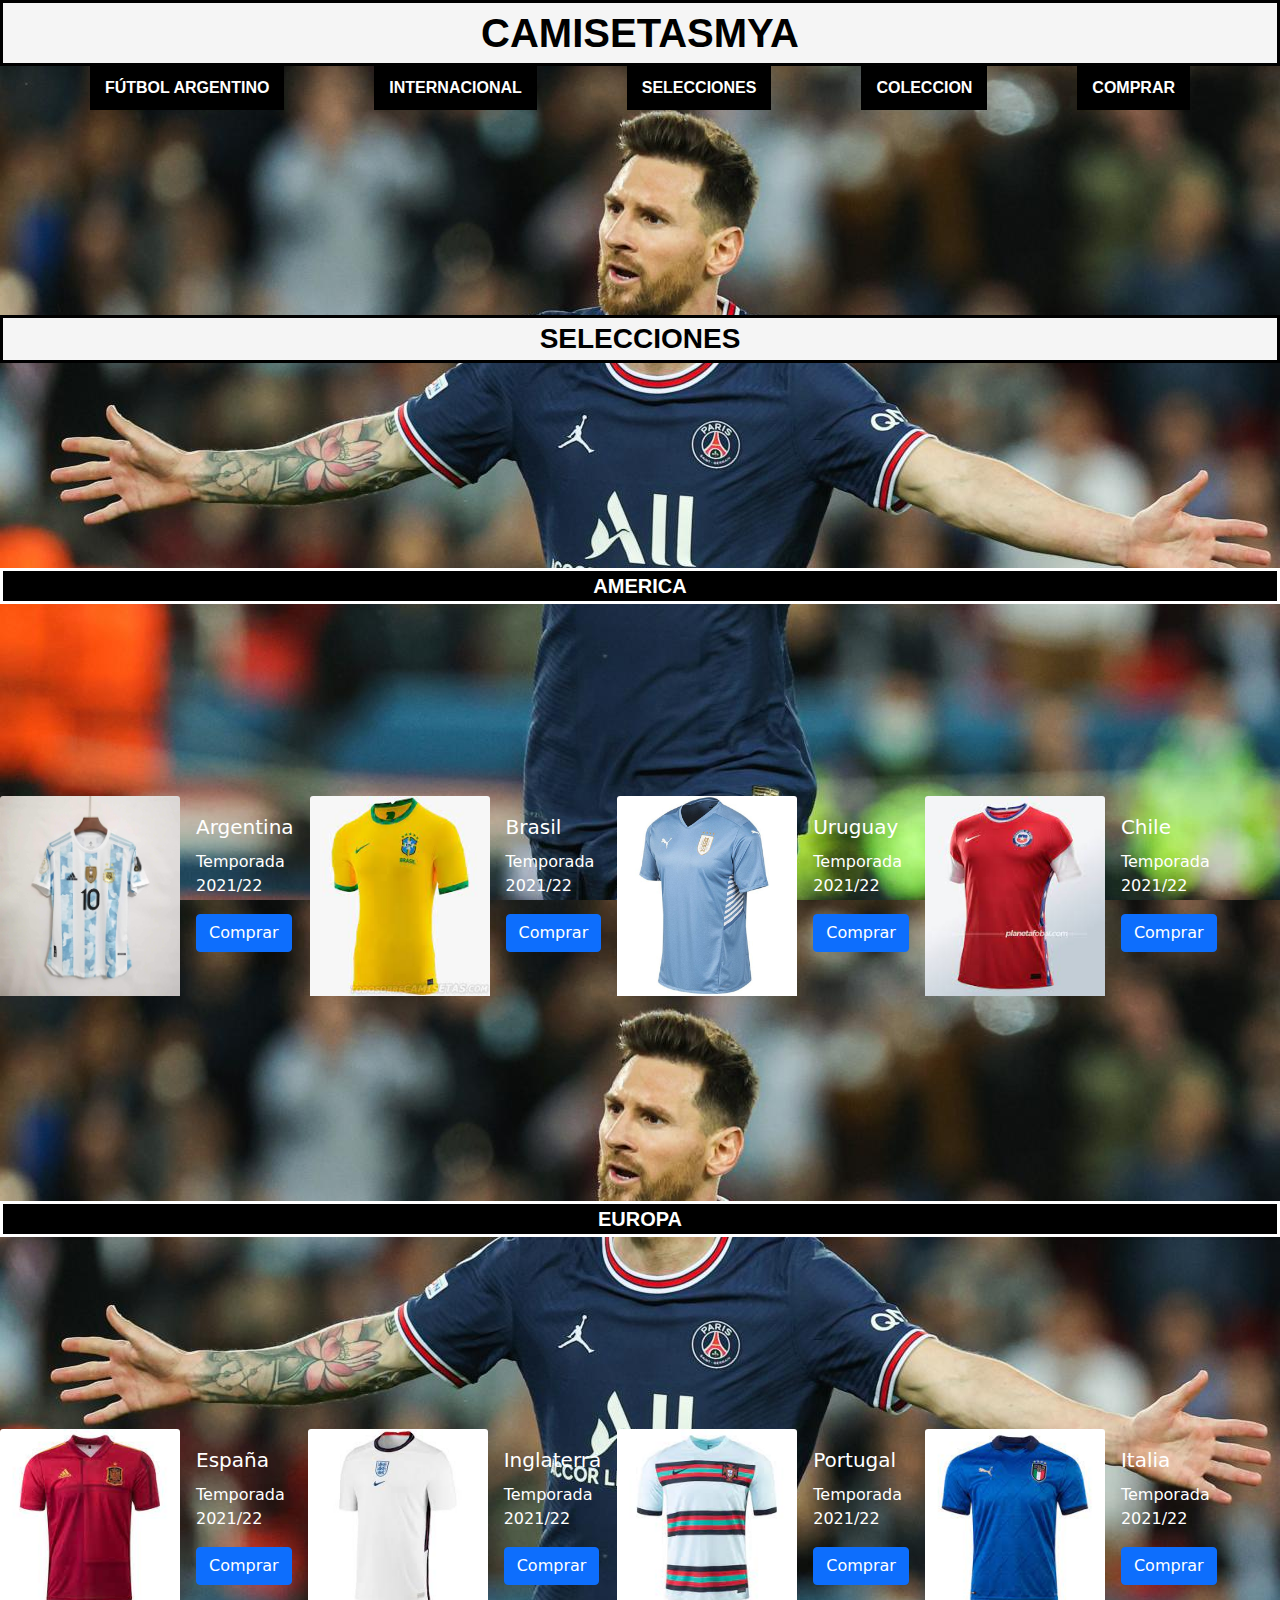
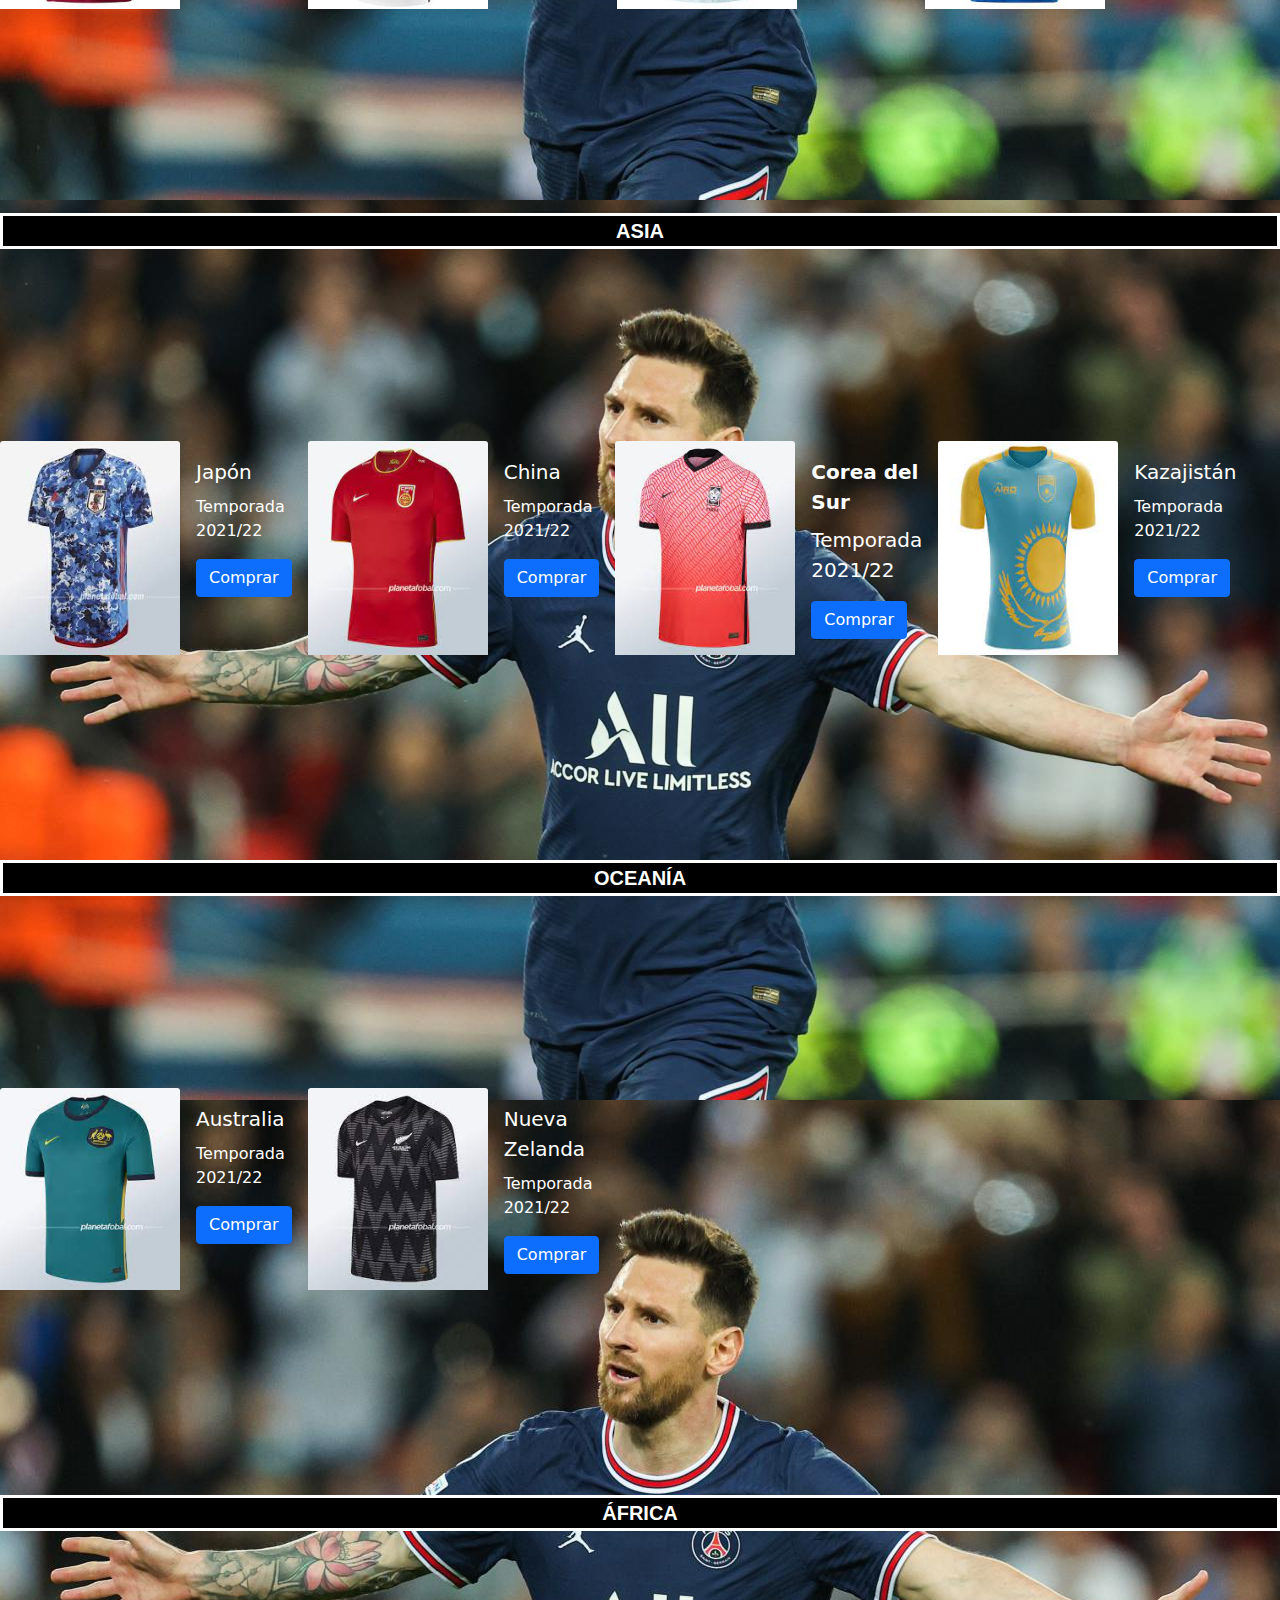
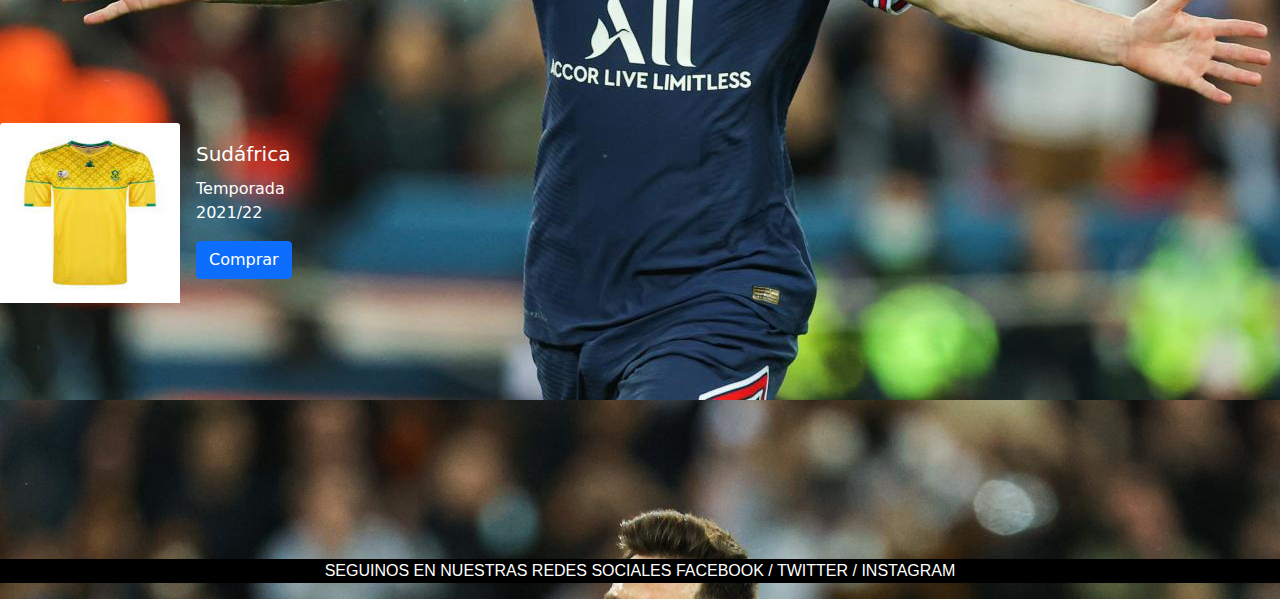
<file: views/selecciones.html>
<!DOCTYPE html>
<html lang="en">
    <head>
        <meta charset="UTF-8">
        <meta http-equiv="X-UA-Compatible" content="IE=edge">
        <meta name="viewport" content="width=device-width, initial-scale=1.0">
        <title>Selecciones</title>    
        <link rel="stylesheet" href="../css/estilos.css">
        <link rel="stylesheet" href="../bootstrap-local/css/bootstrap.css">
        <meta name="keywords" content="Camisetas, selecciones, America, Europa, Asia">
        <meta name="description" content="contamos con camisetas de las selecciones de todo el mundo.">       
      </head>

<body>
    <header class="cabeza fuente">
        <a class="cabeza__index" href="../index.html"><h1>CamisetasMyA</h1></a>
    </header>   
    <nav>
      <div class="fuente">
        <ul class="menuPrincipal">
          <li><a>Fútbol Argentino</a>
            <ul>
              <li><a href="./futbolargentino.html">Primera División</a></li>
            </ul>
          </li>  
          <li><a>Internacional</a>
            <ul>
              <li><a href="./internacional.html">LaLiga</a></li>
              <li><a href="./internacional.html">Premier League</a></li>
              <li><a href="./internacional.html">Serie A</a></li>
              <li><a href="./internacional.html">Ligue 1</a></li>
              <li><a href="./internacional.html">Bundesliga</a></li>
            </ul>
          </li>
            <li><a>Selecciones</a>
              <ul>
                <li><a href="./selecciones.html">America</a></li>
                <li><a href="./selecciones.html">Europa</a></li>
                <li><a href="./selecciones.html">Asia</a></li>
                <li><a href="./selecciones.html">Oceanía</a></li>
                <li><a href="./selecciones.html">África</a></li>
              </ul>
            </li>
            <li><a>Coleccion</a>  
              <ul>
                <li><a href="./coleccion.html">Camisetas con Historia</a></li>
              </ul>
            </li>
            <li><a href="./comprar.html">Comprar</a></li>
        </ul>
      </div>
    </nav>
    <main>
      <h2 class="h3 titulo fuente">Selecciones</h2>
      <h3 class="h5 titulo fuente">America</h3>
      <section class="listas" >
        <div  class="mx-auto" class="card" style="width: 18rem;">
          <img src="../Multimedia/imagenes/Argentina parche.jpg.crdownload" class="card-img-top" alt="barsa">
          <div class="card-body">
            <p class="h5 card-title">Argentina</p>
            <p class="card-text">Temporada 2021/22</p>
            <a href="./comprar.html" class="btn btn-primary">Comprar</a>
          </div>
          <div class="mx-auto" class="card" style="width: 18rem;">
            <img src="../Multimedia/imagenes/brasil 22.jpg" class="card-img-top" alt="madrid">
            <div class="card-body">
              <p class="h5 card-title">Brasil</p>
              <p class="card-text">Temporada 2021/22</p>
              <a href="./comprar.html" class="btn btn-primary">Comprar</a>
            </div>
            <div  class="mx-auto" class="card" style="width: 18rem;">
              <img src="../Multimedia/imagenes/uruguay 22.jpg" class="card-img-top" alt="Sevilla">
              <div class="card-body">
                <p class="h5 card-title">Uruguay</p>
                <p class="card-text">Temporada 2021/22</p>
                <a href="./comprar.html" class="btn btn-primary">Comprar</a>
              </div>
              <div  class="mx-auto" class="card" style="width: 18rem;">
                <img src="../Multimedia/imagenes/Chile 22.jpg" class="card-img-top" alt="AtleticoMadrid">
                <div class="card-body">
                  <p class="h5 card-title">Chile</p>
                  <p class="card-text">Temporada 2021/22</p>
                  <a href="./comprar.html" class="btn btn-primary">Comprar</a>
                </div>
        </div>
      </section>
      <h4 class="h5 titulo fuente">Europa</h4>
      <section class="listas">
      <div class="mx-auto" class="card" style="width: 18rem;">
          <img src="../Multimedia/imagenes/España 22.jpg" class="card-img-top" alt="barsa">
          <div class="card-body">
            <p class="h5 card-title">España</p>
            <p class="card-text">Temporada 2021/22</p>
            <a href="./comprar.html" class="btn btn-primary">Comprar</a>
          </div>
          <div class="mx-auto" class="card" style="width: 18rem;">
            <img src="../Multimedia/imagenes/inglaterra 22.jpg" class="card-img-top" alt="madrid">
            <div class="card-body">
              <p class="h5 card-title">Inglaterra</p>
              <p class="card-text">Temporada 2021/22</p>
              <a href="./comprar.html" class="btn btn-primary">Comprar</a>
            </div>
            <div  class="mx-auto" class="card" style="width: 18rem;">
              <img src="../Multimedia/imagenes/portugal 22.jpg" class="card-img-top" alt="Sevilla">
              <div class="card-body">
                <p class="h5 card-title">Portugal</p>
                <p class="card-text">Temporada 2021/22</p>
                <a href="./comprar.html" class="btn btn-primary">Comprar</a>
              </div>
              <div  class="mx-auto" class="card" style="width: 18rem;">
                <img src="../Multimedia/imagenes/italia 22.jpg" class="card-img-top" alt="AtleticoMadrid">
                <div class="card-body">
                  <p class="h5 card-title">Italia</p>
                  <p class="card-text">Temporada 2021/22</p>
                  <a href="./comprar.html" class="btn btn-primary">Comprar</a>
                </div>
        </div>
      </section>

      <h4 class="h5 titulo fuente">Asia</h4>
      <section class="listas" >
        <div  class="mx-auto" class="card" style="width: 18rem;">
          <img src="../Multimedia/imagenes/japon 22.jpg" class="card-img-top" alt="barsa">
          <div class="card-body">
            <p class="h5 card-title">Japón</p>
            <p class="card-text">Temporada 2021/22</p>
            <a href="./comprar.html" class="btn btn-primary">Comprar</a>
          </div>
          <div class="mx-auto" class="card" style="width: 18rem;">
            <img src="../Multimedia/imagenes/China 22.jpg" class="card-img-top" alt="madrid">
            <div class="card-body">
              <p class="h5 card-title">China</p>
              <p class="card-text">Temporada 2021/22</p>
              <a href="./comprar.html" class="btn btn-primary">Comprar</a>
            </div>
            <div  class="mx-auto" class="card" style="width: 18rem;">
              <img src="../Multimedia/imagenes/Corea del sur.jpg" class="card-img-top" alt="Sevilla">
              <div class="card-body">
                <h5 class="card-title">Corea del Sur</h5>
                <p class="h5 card-text">Temporada 2021/22</p>
                <a href="./comprar.html" class="btn btn-primary">Comprar</a>
              </div>
              <div  class="mx-auto" class="card" style="width: 18rem;">
                <img src="../Multimedia/imagenes/kazajistan 22.jpg" class="card-img-top" alt="AtleticoMadrid">
                <div class="card-body">
                  <p class="h5 card-title">Kazajistán</p>
                  <p class="card-text">Temporada 2021/22</p>
                  <a href="./comprar.html" class="btn btn-primary">Comprar</a>
                </div>
        </div>
      </section>
      <h4 class="h5 titulo fuente">Oceanía</h4>
      <section class="listas" >
        <div  class="mx-auto" class="card" style="width: 18rem;">
          <img src="../Multimedia/imagenes/Australia 22.jpg" class="card-img-top" alt="barsa">
          <div class="card-body">
            <p class="h5 card-title">Australia</p>
            <p class="card-text">Temporada 2021/22</p>
            <a href="./comprar.html" class="btn btn-primary">Comprar</a>
          </div>
          <div class="mx-auto" class="card" style="width: 18rem;">
            <img src="../Multimedia/imagenes/Nueva Zelanda22.jpg" class="card-img-top" alt="madrid">
            <div class="card-body">
              <p class="h5 card-title">Nueva Zelanda</p>
              <p class="card-text">Temporada 2021/22</p>
              <a href="./comprar.html" class="btn btn-primary">Comprar</a>
            </div>
                
        </div>
      </section>

      <h4 class="h5 titulo fuente">África</h4>
      <section class="listas" >
        <div  class="mx-auto" class="card" style="width: 18rem;">
          <img src="../Multimedia/imagenes/Sudafrica22.jpg" class="card-img-top" alt="barsa">
          <div class="card-body">
            <p class="h5 card-title">Sudáfrica</p>
            <p class="card-text">Temporada 2021/22</p>
            <a href="./comprar.html" class="btn btn-primary">Comprar</a>
          </div>
        </div>
      </section>
  </main>
  <footer class="footer fuente">
    <p class="footer__pie">Seguinos en nuestras redes sociales Facebook / Twitter / Instagram</p>    
  </footer>
  <script src="https://cdn.jsdelivr.net/npm/@popperjs/core@2.10.2/dist/umd/popper.min.js" integrity="sha384-7+zCNj/IqJ95wo16oMtfsKbZ9ccEh31eOz1HGyDuCQ6wgnyJNSYdrPa03rtR1zdB" crossorigin="anonymous"></script>
  <script src="https://cdn.jsdelivr.net/npm/bootstrap@5.1.3/dist/js/bootstrap.min.js" integrity="sha384-QJHtvGhmr9XOIpI6YVutG+2QOK9T+ZnN4kzFN1RtK3zEFEIsxhlmWl5/YESvpZ13" crossorigin="anonymous"></script>
</body>
</html>
</file>
<file: css/estilos.css>
* {
  margin: 0%;
  padding: 0%;
  box-sizing: border-box; }

body {
  background-image: url(../Multimedia/imagenes/FondoMessi.jfif); 
}
.cabeza {
  background-color: black;
  color: white; }

.menu {
  background-color: whitesmoke;
  display: block; }

.top {
  background-color: whitesmoke; }

.footer {
  background-color: black; }

.cabeza__index {
  color: white;
  text-align: center;
  text-decoration: none; }

.fuente {
  font-family: 'Lucida Sans', 'Lucida Sans Regular', 'Lucida Grande', 'Lucida Sans Unicode', Geneva, Verdana, sans-serif;
  text-transform: uppercase; }

ol, ul {
  list-style-type: none; }

.menuPrincipal {
  display: flex;
  flex-flow: row wrap;
  justify-content: center;
  justify-content: space-evenly;
  font-style: normal;
  font-weight: 800;
  text-align: center;
  color: black; }

.menuPrincipal li a {
  background-color: #000;
  color: white;
  text-decoration: none;
  padding: 10px 15px;
  display: block; }

.menuPrincipal li a:hover {
  background-color: whitesmoke;
  color: black; }

.menuPrincipal > li {
  float: left; }

.menuPrincipal li ul {
  display: none;
  position: absolute;
  z-index: 1;
  min-width: 140px; }

.menuPrincipal li:hover > ul {
  display: block; }

.footer__pie {
  text-align: center;
  font-family: Arial, Helvetica, sans-serif;
  color: white;
  margin-top: 20%; }

.titulo {
  background-color: black;
  text-align: center;
  color: white;
  margin-top: 16%; }

.video {
  margin-top: 15%;
  margin-left: 15%; }

.listas {
  margin-top: 15%;
  color: white; }

  /*GRID*/
#cincoTop {  
  height: 75vh;
}
div .colorFondo{ 
  justify-content: center;
  margin:5px;
  padding: 1px;
  border: solid 1px whitesmoke;
  transition: width 1s;
}
div .colorFondo :hover {
  width: 300px ;
  
}
.gridAreas{
  display: grid;
  grid-template-areas: 
  "cabeza cabeza cabeza"/*Fila 1*/
  "menu menu menu"/*Fila 2*/
  "messi messi messi"/*Fila 3*/
  "top top top"
  "pie pie pie"/*Fila 4*/;
  grid-template-rows: 200px 400px 400px 400px 150px;
  grid-template-columns: 1fr 1fr 1fr;  
}
/*Hay que ponerle el nombre (UNICO) para que lo reconozca*/
header{
  grid-area: cabeza;
} 
nav{
  grid-area: menu;
}
#psgMessi{
  grid-area: messi;
} /*Se le puede poner cualquier nombre*/
#cincoTop{
  grid-area: top;  
}
footer{
  grid-area: pie; 
}
.gridFutbolarg{
  display: grid;
  grid-template-areas: 
  "cabeza cabeza cabeza"/*Fila 1*/
  "menu menu menu"/*Fila 2*/
  "primera primera primera"/*Fila 3*/
  "pie pie pie"/*Fila 4*/;
  grid-template-rows: 200px 400px 400px 150px;
  grid-template-columns: 1fr 1fr 1fr;
  
}
/*Hay que ponerle el nombre (UNICO) para que lo reconozca*/
header{
  grid-area: cabeza;
} 
nav{
  grid-area: menu;
}
.primeraDiv{
  grid-area: primera;
} /*Se le puede poner cualquier nombre*/
footer{
  grid-area: pie; 
}
.gridInter{
  display: grid;
  grid-template-areas: 
  "cabeza cabeza cabeza"/*Fila 1*/
  "menu menu menu"/*Fila 2*/
  "ligas ligas ligas"/*Fila 3*/
  "pie pie pie"/*Fila 4*/;
  grid-template-rows: 200px 400px 400px 150px;
  grid-template-columns: 1fr 1fr 1fr;   
}
/*Hay que ponerle el nombre (UNICO) para que lo reconozca*/
header{
  grid-area: cabeza;
} 
nav{
  grid-area: menu;
}
.ligasTop{
  grid-area: ligas;
} /*Se le puede poner cualquier nombre*/
footer{
  grid-area: pie; 
}
.gridSeleccion{
  display: grid;
  grid-template-areas: 
  "cabeza cabeza cabeza"/*Fila 1*/
  "menu menu menu"/*Fila 2*/
  "pais pais pais"/*Fila 3*/
  "pie pie pie"/*Fila 4*/;
  grid-template-rows: 200px 400px 400px 150px;
  grid-template-columns: 1fr 1fr 1fr;   
}
/*Hay que ponerle el nombre (UNICO) para que lo reconozca*/
header{
  grid-area: cabeza;
  
} 
nav{
  grid-area: menu;
  
}
.paises{
  grid-area: pais;
} /*Se le puede poner cualquier nombre*/
footer{
  grid-area: pie; 
}

@media only screen and (max-width:767px){

h1, h2, h3, h4 { 
      
      border: solid;
      background-color:whitesmoke;
      color: black;
      font-style: normal;
      font-weight: normal;
      text-align: center;
      font-family: 'Oswald', sans-serif;
      position: relative;
      font-weight: 800;
      animation-name: texto;
      animation-duration:3s; 
      
  
}
#psgMessi{
  text-align: center;
  justify-content: center;
  margin-top: 25%;
  }

.h3{
  margin-top: 25%;
}
.gridAreas{
  display: grid;
  grid-template-areas: 
  "cabeza cabeza cabeza"/*Fila 1*/
  "menu menu menu"/*Fila 2*/
  "messi messi messi"/*Fila 3*/
  "top top top"
  "pie pie pie"/*Fila 4*/;
  grid-template-rows: 200px 400px 400px 400px 150px;
  grid-template-columns: 1fr 1fr 1fr;  
}
/*Hay que ponerle el nombre (UNICO) para que lo reconozca*/
header{
  grid-area: cabeza;
} 
nav{
  grid-area: menu;
}
#psgMessi{
  grid-area: messi;
} /*Se le puede poner cualquier nombre*/
#cincoTop{
  grid-area: top;  
}
footer{
  grid-area: pie; 
}

  .menuPrincipal{
      display: flex;
      flex-flow: column;
      justify-content: center;
      justify-content: space-evenly;
      font-style:italic;
      font-weight: 800;
      text-align: center;
      color:black;       
  
    }
  
  
  .menuPrincipal li a {
      background-color: #000;
      color:white;
      text-decoration: none;
      padding: 10px 15px;
      display: block;
  }
  
  .menuPrincipal li a:hover{
      background-color:whitesmoke;
      color: black;
      z-index: 1;
  
  }
  
  .menuPrincipal > li {
      float:left;
  }
  
  .menuPrincipal li ul {
      display:none;
      position: absolute;
      z-index: 1;
      min-width: 140px;
  }
  
  .menuPrincipal li:hover > ul {
      display: block;
      
  }
  .fondo{
      background-color: rgb(105, 43, 43);
      
  }
  .youTube{
      width: 50vh;
      height:50vh;
      margin-top: 10%;
  }
  .listas .mx-auto {
      margin-right: auto !important;
      display: flex;
      flex-direction: column;
      justify-content: center;
    }
  



@media only screen and (min-width:768px) and (max-width:1023px){
  h1, h2, h3, h4 { 
      
      border: solid;
      background-color:whitesmoke;
      color: black;
      font-style: normal;
      font-weight: normal;
      text-align: center;
      font-family: 'Oswald', sans-serif;
      position: relative;
      font-weight: 800;
      animation-name: texto;
      animation-duration:3s; 
      
  
}
  .menuPrincipal{
      display: flex;
      flex-flow: row;
      justify-content: center;
      justify-content: space-evenly;
      font-style:italic;
      font-weight: 800;
      text-align: center;
      color:black;       
  
    }
  
  
  .menuPrincipal li a {
      background-color: #000;
      color:white;
      text-decoration: none;
      padding: 10px 15px;
      display: block;
  }
  
  .menuPrincipal li a:hover{
      background-color:whitesmoke;
      color: black;
      z-index: 1;
  
  }
  
  .menuPrincipal > li {
      float:left;
  }
  
  .menuPrincipal li ul {
      display:none;
      position: absolute;
      z-index: 1;
      min-width: 140px;
  }
  
  .menuPrincipal li:hover > ul {
      display: block;
      
  }
  .fondo{
      background-color: rgb(105, 43, 43);
      
  }
  .youTube{
      width: 50vh;
      height:50vh;
      margin-top: 10%;
  }
  .mx-auto {
      margin-right: auto !important;
      display: flex;
      flex-direction: row;
    }
  
  }    


@media only screen and (min-width:1024px){


}
</file>
